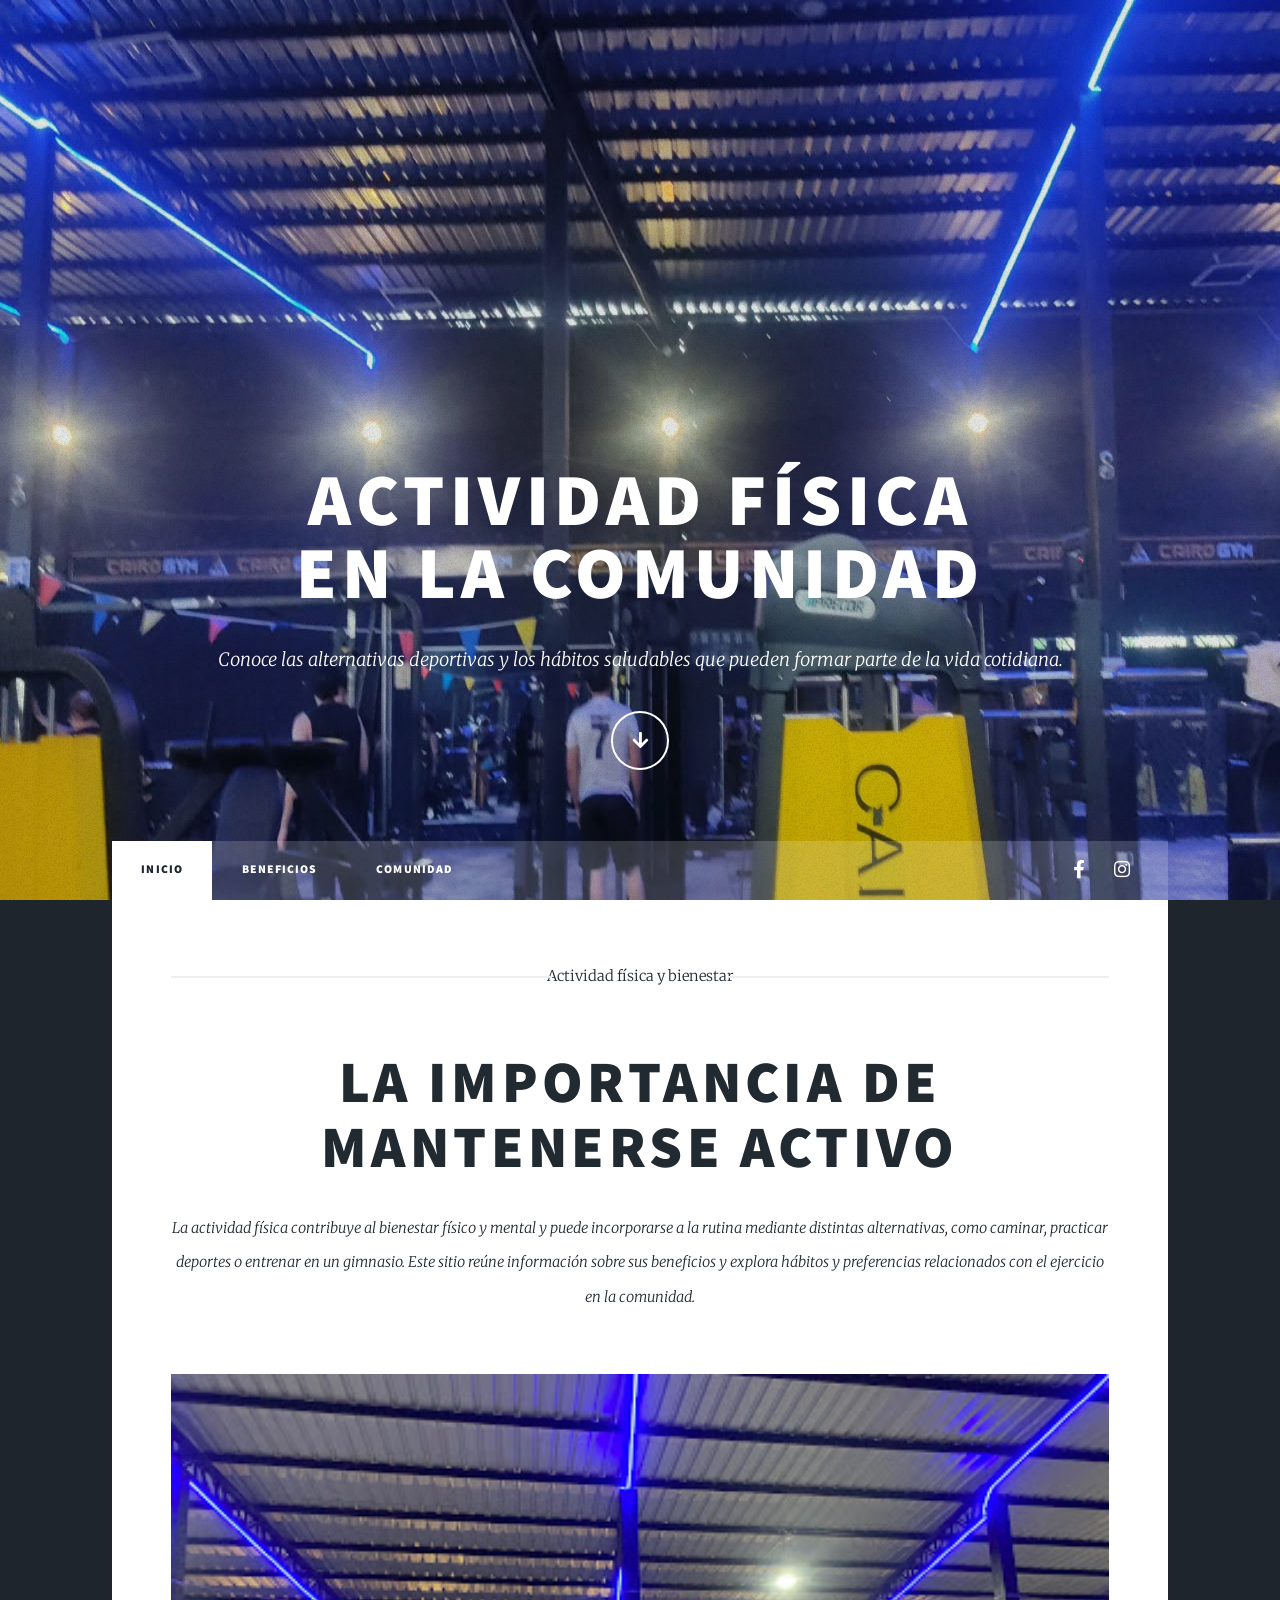
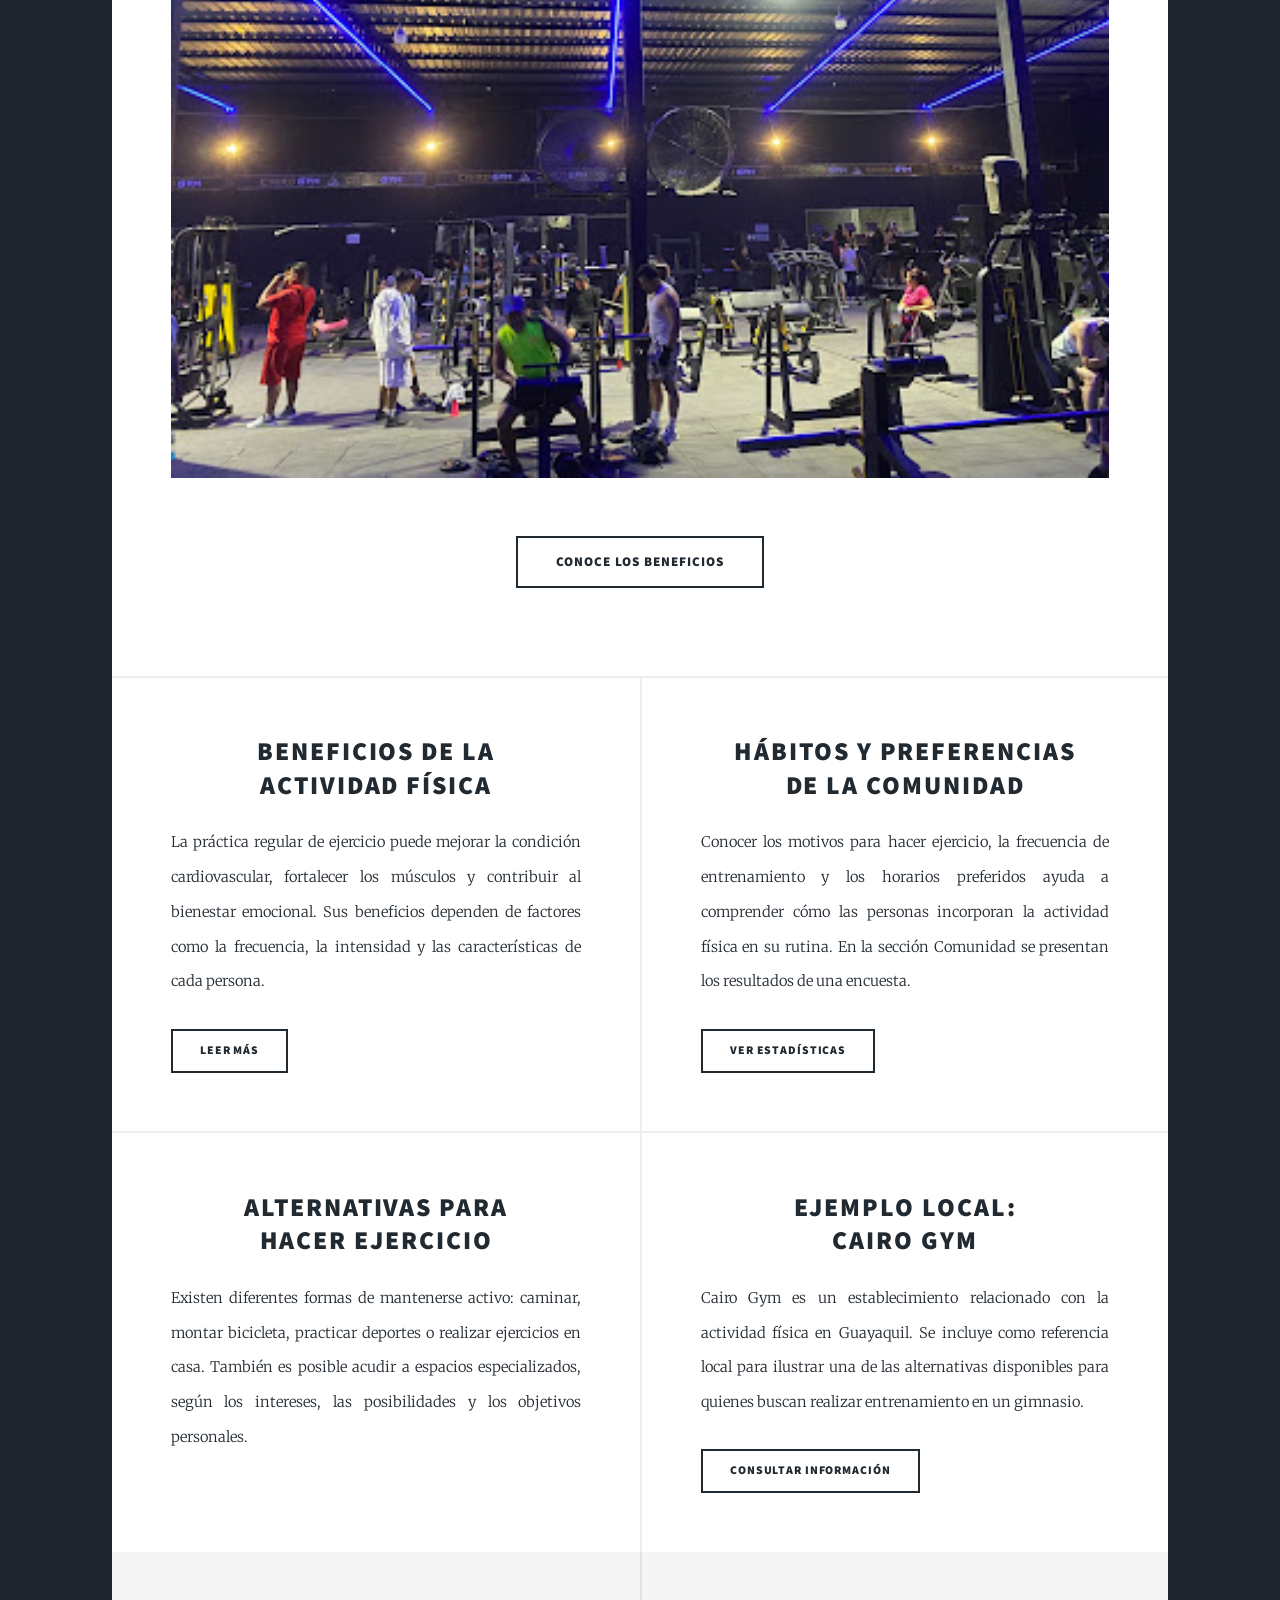
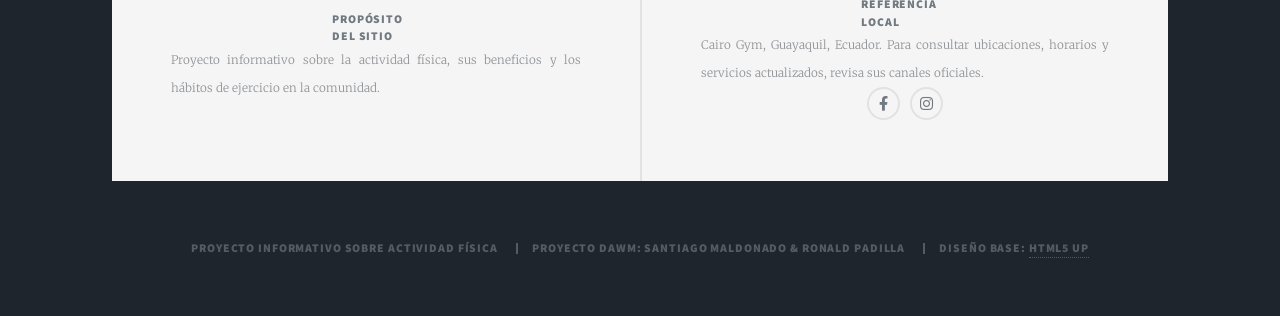
<file: index.html>
<!DOCTYPE HTML>
<html>
    <head>
        <title>Actividad Física - Inicio</title>
        <meta charset="utf-8" />
        <meta name="viewport" content="width=device-width, initial-scale=1, user-scalable=no" />
        <link rel="stylesheet" href="assets/css/main.css" />
        <noscript><link rel="stylesheet" href="assets/css/noscript.css" /></noscript>
    </head>
    <body class="is-preload">

        <!-- Wrapper -->
        <div id="wrapper" class="fade-in">

            <!-- Intro -->
            <div id="intro">
                <h1>Actividad Física<br />en la Comunidad</h1>
                <p>Conoce las alternativas deportivas y los hábitos saludables que pueden formar parte de la vida cotidiana.</p>
                <ul class="actions">
                    <li><a href="#header" class="button icon solid solo fa-arrow-down scrolly">Continuar</a></li>
                </ul>
            </div>

            <!-- Header -->
            <header id="header">
                <a href="index.html" class="logo">Actividad Física</a>
            </header>

            <!-- Nav -->
            <nav id="nav">
                <ul class="links">
                    <li class="active"><a href="index.html">Inicio</a></li>
                    <li><a href="beneficios.html">Beneficios</a></li>
                    <li><a href="comunidad.html">Comunidad</a></li>
                </ul>
                <ul class="icons">
                    <li>
                        <a href="https://www.facebook.com/cairogymec/?locale=es_LA"
                           target="_blank" rel="noopener noreferrer"
                           class="icon brands fa-facebook-f">
                            <span class="label">Facebook de Cairo Gym</span>
                        </a>
                    </li>
                    <li>
                        <a href="https://www.instagram.com/cairogymec/"
                           target="_blank" rel="noopener noreferrer"
                           class="icon brands fa-instagram">
                            <span class="label">Instagram de Cairo Gym</span>
                        </a>
                    </li>
                </ul>
            </nav>

            <!-- Main -->
            <div id="main">

                <!-- Presentación del proyecto -->
                <article class="post featured">
                    <header class="major">
                        <span class="date">Actividad física y bienestar</span>
                        <h2><a href="beneficios.html">La importancia de<br />
                        mantenerse activo</a></h2>
                        <p>
                            La actividad física contribuye al bienestar físico y mental
                            y puede incorporarse a la rutina mediante distintas alternativas,
                            como caminar, practicar deportes o entrenar en un gimnasio.
                            Este sitio reúne información sobre sus beneficios y explora
                            hábitos y preferencias relacionados con el ejercicio en la comunidad.
                        </p>
                    </header>

                    <a href="beneficios.html" class="image main">
                        <img src="images/gym.jpg" alt="Espacio destinado al entrenamiento físico" />
                    </a>

                    <ul class="actions special">
                        <li>
                            <a href="beneficios.html" class="button large">Conoce los beneficios</a>
                        </li>
                    </ul>
                </article>

                <!-- Secciones informativas -->
                <section class="posts">

                    <article>
                        <header>
                            <h2><a href="beneficios.html">Beneficios de la<br />
                            actividad física</a></h2>
                        </header>
                        <p>
                            La práctica regular de ejercicio puede mejorar la condición
                            cardiovascular, fortalecer los músculos y contribuir al bienestar
                            emocional. Sus beneficios dependen de factores como la frecuencia,
                            la intensidad y las características de cada persona.
                        </p>
                        <ul class="actions">
                            <li><a href="beneficios.html" class="button">Leer más</a></li>
                        </ul>
                    </article>

                    <article>
                        <header>
                            <h2><a href="comunidad.html">Hábitos y preferencias<br />
                            de la comunidad</a></h2>
                        </header>
                        <p>
                            Conocer los motivos para hacer ejercicio, la frecuencia de
                            entrenamiento y los horarios preferidos ayuda a comprender
                            cómo las personas incorporan la actividad física en su rutina.
                            En la sección Comunidad se presentan los resultados de una encuesta.
                        </p>
                        <ul class="actions">
                            <li><a href="comunidad.html" class="button">Ver estadísticas</a></li>
                        </ul>
                    </article>

                    <article>
                        <header>
                            <h2>Alternativas para<br />
                            hacer ejercicio</h2>
                        </header>
                        <p>
                            Existen diferentes formas de mantenerse activo: caminar,
                            montar bicicleta, practicar deportes o realizar ejercicios
                            en casa. También es posible acudir a espacios especializados,
                            según los intereses, las posibilidades y los objetivos personales.
                        </p>
                    </article>

                    <article>
                        <header>
                            <h2>Ejemplo local:<br />
                            Cairo Gym</h2>
                        </header>
                        <p>
                            Cairo Gym es un establecimiento relacionado con la actividad
                            física en Guayaquil. Se incluye como referencia local para
                            ilustrar una de las alternativas disponibles para quienes
                            buscan realizar entrenamiento en un gimnasio.
                        </p>
                        <ul class="actions">
                            <li>
                                <a href="https://www.facebook.com/cairogymec/?locale=es_LA"
                                   target="_blank" rel="noopener noreferrer"
                                   class="button">Consultar información</a>
                            </li>
                        </ul>
                    </article>

                </section>

            </div>

            <!-- Footer -->
            <footer id="footer" class="site-footer">
                <section class="split contact footer-details">
                    <section>
                        <h3>Propósito del sitio</h3>
                        <p>
                            Proyecto informativo sobre la actividad física,
                            sus beneficios y los hábitos de ejercicio en la comunidad.
                        </p>
                    </section>

                    <section>
                        <h3>Referencia local</h3>
                        <p>
                            Cairo Gym, Guayaquil, Ecuador.
                            Para consultar ubicaciones, horarios y servicios actualizados,
                            revisa sus canales oficiales.
                        </p>
                        <ul class="icons alt">
                            <li>
                                <a href="https://www.facebook.com/cairogymec/?locale=es_LA"
                                   target="_blank" rel="noopener noreferrer"
                                   class="icon brands alt fa-facebook-f">
                                    <span class="label">Facebook</span>
                                </a>
                            </li>
                            <li>
                                <a href="https://www.instagram.com/cairogymec/"
                                   target="_blank" rel="noopener noreferrer"
                                   class="icon brands alt fa-instagram">
                                    <span class="label">Instagram</span>
                                </a>
                            </li>
                        </ul>
                    </section>
                </section>
            </footer>

            <!-- Copyright -->
            <div id="copyright">
                <ul>
                    <li>Proyecto informativo sobre actividad física</li>
                    <li>Proyecto DAWM: Santiago Maldonado &amp; Ronald Padilla</li>
                    <li>Diseño base: <a href="https://html5up.net">HTML5 UP</a></li>
                </ul>
            </div>

        </div>

        <!-- Scripts -->
        <script src="assets/js/jquery.min.js"></script>
        <script src="assets/js/jquery.scrollex.min.js"></script>
        <script src="assets/js/jquery.scrolly.min.js"></script>
        <script src="assets/js/browser.min.js"></script>
        <script src="assets/js/breakpoints.min.js"></script>
        <script src="assets/js/util.js"></script>
        <script src="assets/js/main.js"></script>

    </body>
</html>
</file>
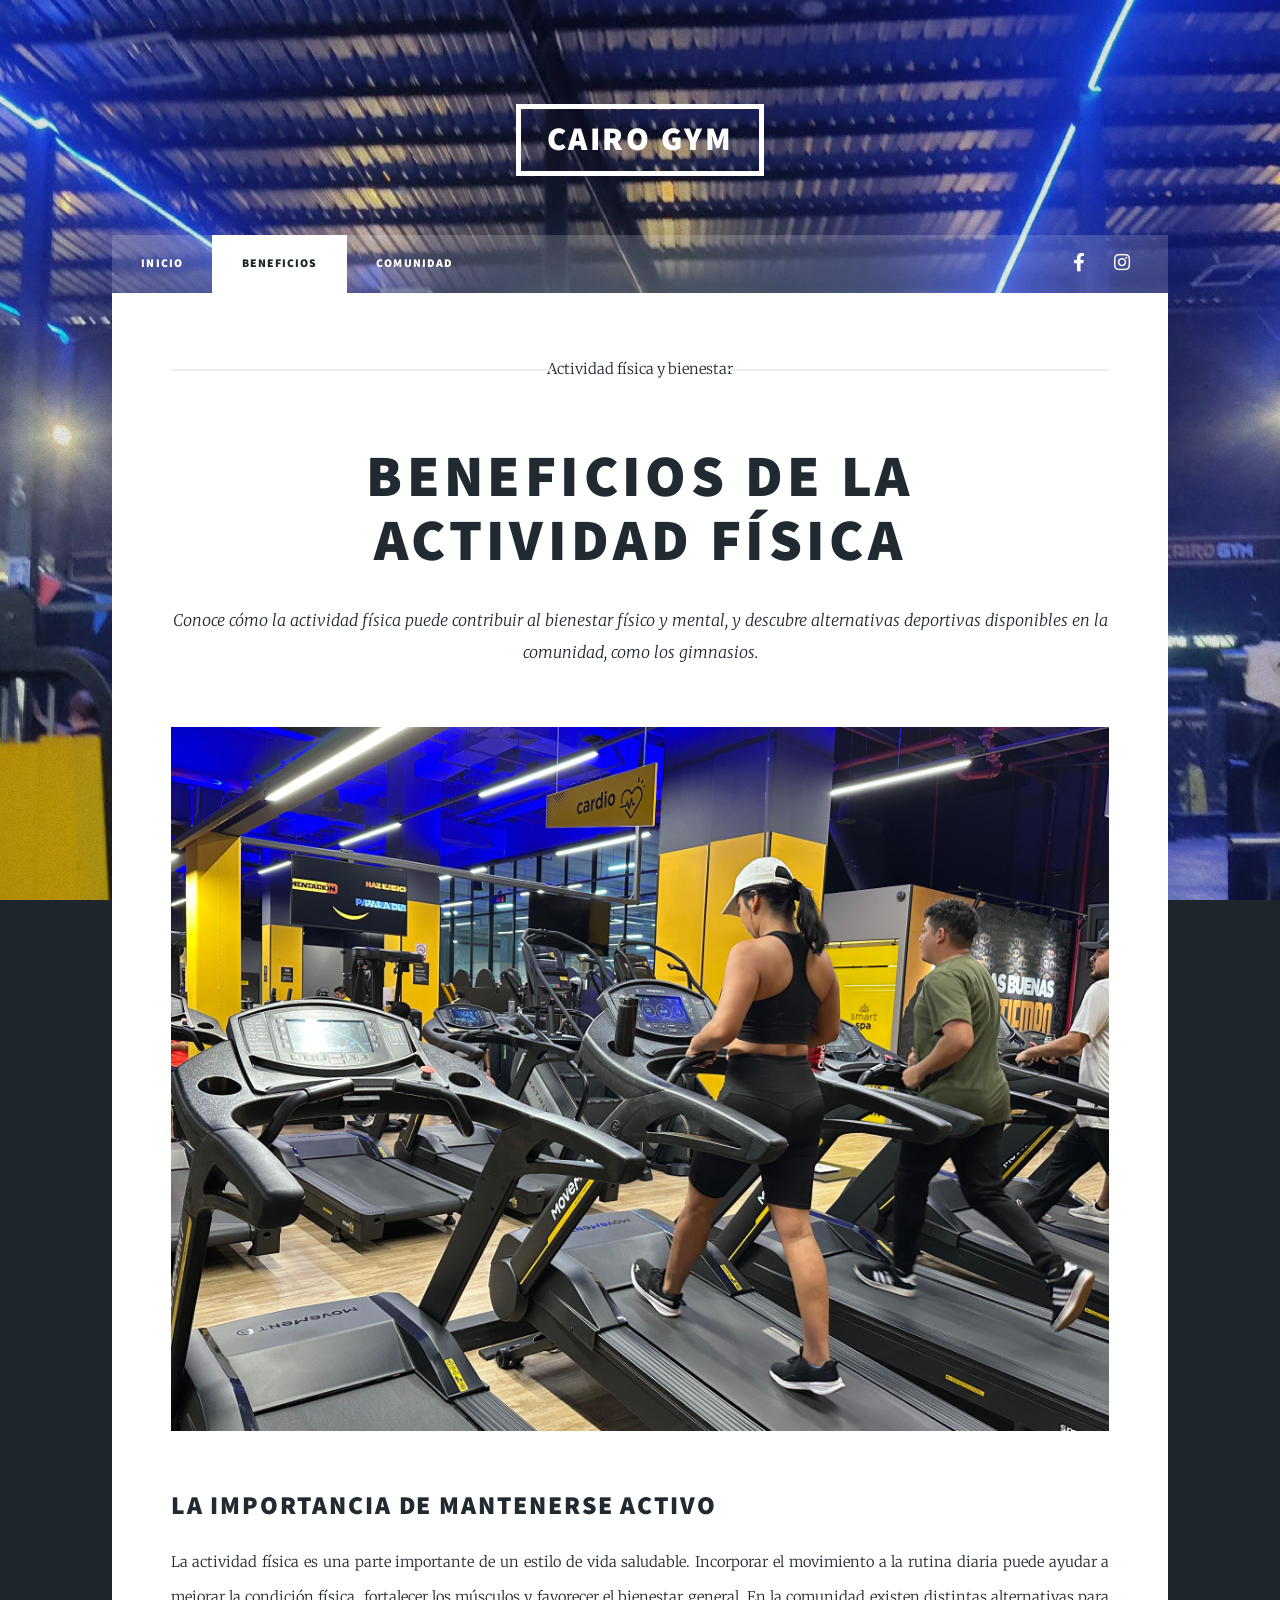
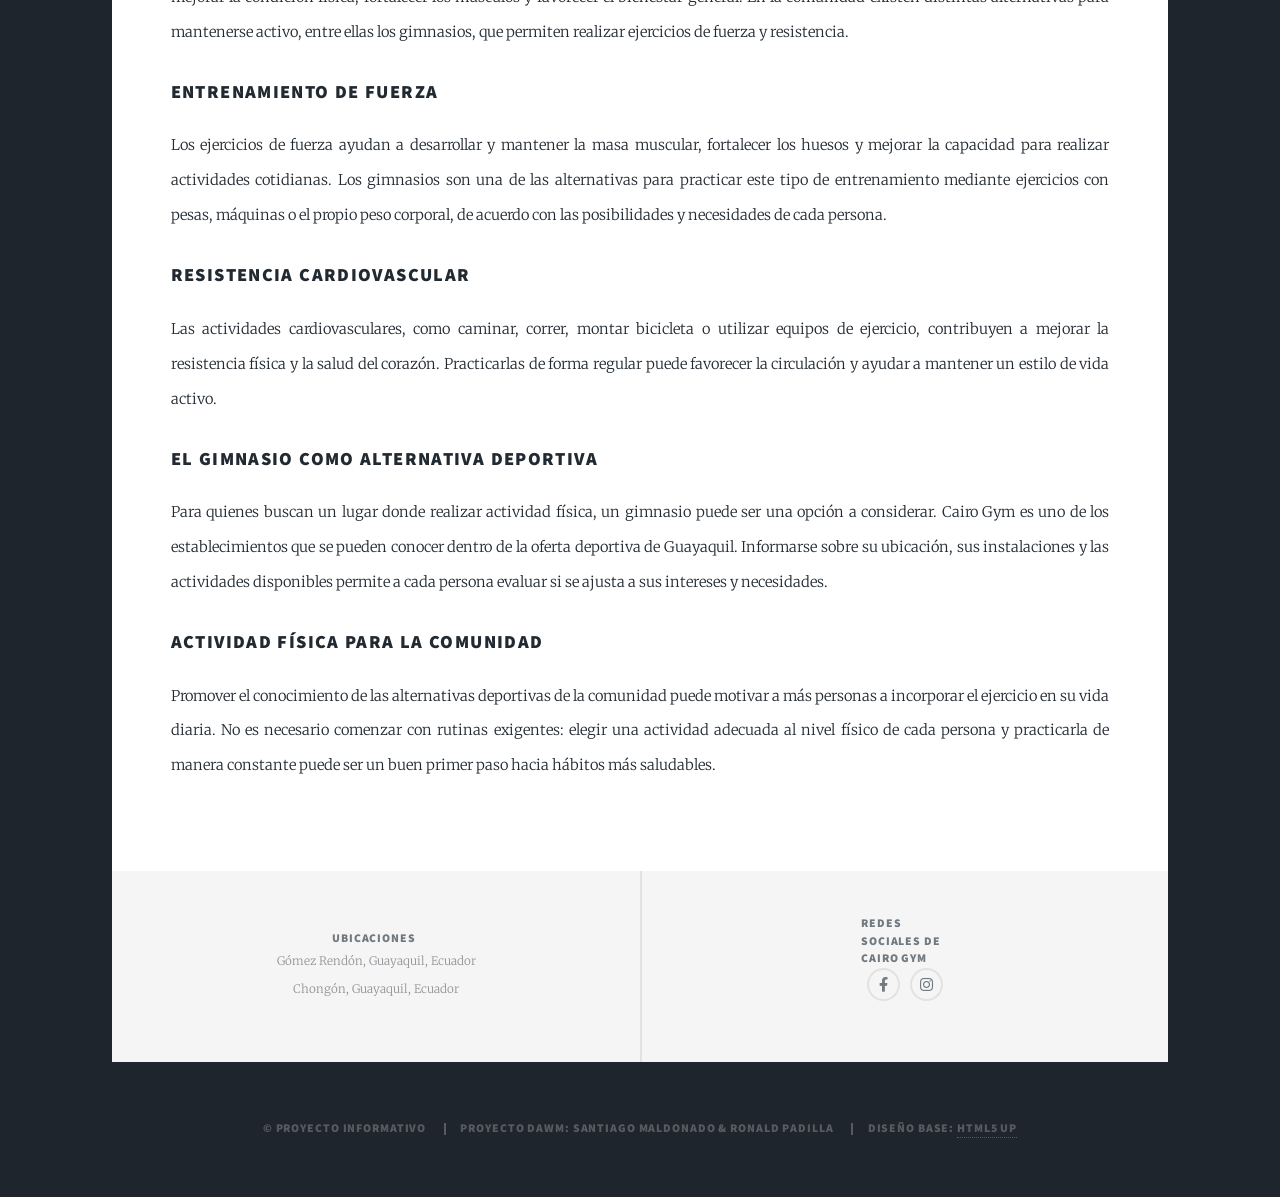
<file: beneficios.html>
<!DOCTYPE HTML>
<html>
    <head>
        <title>Cairo Gym - Actividad Física y Bienestar</title>
        <meta charset="utf-8" />
        <meta name="viewport" content="width=device-width, initial-scale=1, user-scalable=no" />
        <link rel="stylesheet" href="assets/css/main.css" />
        <noscript><link rel="stylesheet" href="assets/css/noscript.css" /></noscript>
    </head>
    <body class="is-preload">

        <!-- Wrapper -->
        <div id="wrapper">

            <!-- Header -->
            <header id="header">
                <a href="index.html" class="logo">Cairo Gym</a>
            </header>

            <!-- Nav -->
            <nav id="nav">
                <ul class="links">
                    <li><a href="index.html">Inicio</a></li>
                    <li class="active"><a href="beneficios.html">Beneficios</a></li>
                    <li><a href="comunidad.html">Comunidad</a></li>
                </ul>
                <ul class="icons">
                    <li><a href="https://www.facebook.com/cairogymec/?locale=es_LA" target="_blank" rel="noopener noreferrer" class="icon brands fa-facebook-f"><span class="label">Facebook</span></a></li>
                    <li><a href="https://www.instagram.com/cairogymec?utm_source=ig_web_button_share_sheet&amp;psln=ZDNlZDc0MzIxNw==" target="_blank" rel="noopener noreferrer" class="icon brands fa-instagram"><span class="label">Instagram</span></a></li>
                </ul>
            </nav>

            <!-- Main -->
            <div id="main">

                <!-- Post -->
                <section class="post">
                    <header class="major">
                        <span class="date">Actividad física y bienestar</span>
                        <h1>Beneficios de la<br />
                        actividad física</h1>
                        <p>Conoce cómo la actividad física puede contribuir al bienestar físico y mental, y descubre alternativas deportivas disponibles en la comunidad, como los gimnasios.</p>
                    </header>

                    <div class="image main">
                        <img src="images/beneficios.jpeg" alt="Espacio destinado al entrenamiento físico" />
                    </div>

                    <h2>La importancia de mantenerse activo</h2>
                    <p>La actividad física es una parte importante de un estilo de vida saludable. Incorporar el movimiento a la rutina diaria puede ayudar a mejorar la condición física, fortalecer los músculos y favorecer el bienestar general. En la comunidad existen distintas alternativas para mantenerse activo, entre ellas los gimnasios, que permiten realizar ejercicios de fuerza y resistencia.</p>

                    <h3>Entrenamiento de fuerza</h3>
                    <p>Los ejercicios de fuerza ayudan a desarrollar y mantener la masa muscular, fortalecer los huesos y mejorar la capacidad para realizar actividades cotidianas. Los gimnasios son una de las alternativas para practicar este tipo de entrenamiento mediante ejercicios con pesas, máquinas o el propio peso corporal, de acuerdo con las posibilidades y necesidades de cada persona.</p>

                    <h3>Resistencia cardiovascular</h3>
                    <p>Las actividades cardiovasculares, como caminar, correr, montar bicicleta o utilizar equipos de ejercicio, contribuyen a mejorar la resistencia física y la salud del corazón. Practicarlas de forma regular puede favorecer la circulación y ayudar a mantener un estilo de vida activo.</p>

                    <h3>El gimnasio como alternativa deportiva</h3>
                    <p>Para quienes buscan un lugar donde realizar actividad física, un gimnasio puede ser una opción a considerar. Cairo Gym es uno de los establecimientos que se pueden conocer dentro de la oferta deportiva de Guayaquil. Informarse sobre su ubicación, sus instalaciones y las actividades disponibles permite a cada persona evaluar si se ajusta a sus intereses y necesidades.</p>

                    <h3>Actividad física para la comunidad</h3>
                    <p>Promover el conocimiento de las alternativas deportivas de la comunidad puede motivar a más personas a incorporar el ejercicio en su vida diaria. No es necesario comenzar con rutinas exigentes: elegir una actividad adecuada al nivel físico de cada persona y practicarla de manera constante puede ser un buen primer paso hacia hábitos más saludables.</p>
                </section>

            </div>

            <!-- Footer (Contacto e información) -->
            <footer id="footer" class="site-footer">

                <section class="split contact footer-details">
                    <section>
                        <h3>Ubicaciones</h3>
                        <p>Gómez Rendón, Guayaquil, Ecuador</p>
                        <p>Chongón, Guayaquil, Ecuador</p>
                    </section>
                    <section>
                        <h3>Redes Sociales de Cairo Gym</h3>
                        <ul class="icons alt">
                            <li><a href="https://www.facebook.com/cairogymec/?locale=es_LA" target="_blank" rel="noopener noreferrer" class="icon brands alt fa-facebook-f"><span class="label">Facebook</span></a></li>
                            <li><a href="https://www.instagram.com/cairogymec?utm_source=ig_web_button_share_sheet&amp;psln=ZDNlZDc0MzIxNw==" target="_blank" rel="noopener noreferrer" class="icon brands alt fa-instagram"><span class="label">Instagram</span></a></li>
                        </ul>
                    </section>
                </section>
            </footer>

            <!-- Copyright -->
            <div id="copyright">
                <ul>
                    <li>&copy; Proyecto informativo</li>
                    <li>Proyecto DAWM: Santiago Maldonado &amp; Ronald Padilla</li>
                    <li>Diseño base: <a href="https://html5up.net">HTML5 UP</a></li>
                </ul>
            </div>

        </div>

        <!-- Scripts -->
        <script src="assets/js/jquery.min.js"></script>
        <script src="assets/js/jquery.scrollex.min.js"></script>
        <script src="assets/js/jquery.scrolly.min.js"></script>
        <script src="assets/js/browser.min.js"></script>
        <script src="assets/js/breakpoints.min.js"></script>
        <script src="assets/js/util.js"></script>
        <script src="assets/js/main.js"></script>

    </body>
</html>
</file>
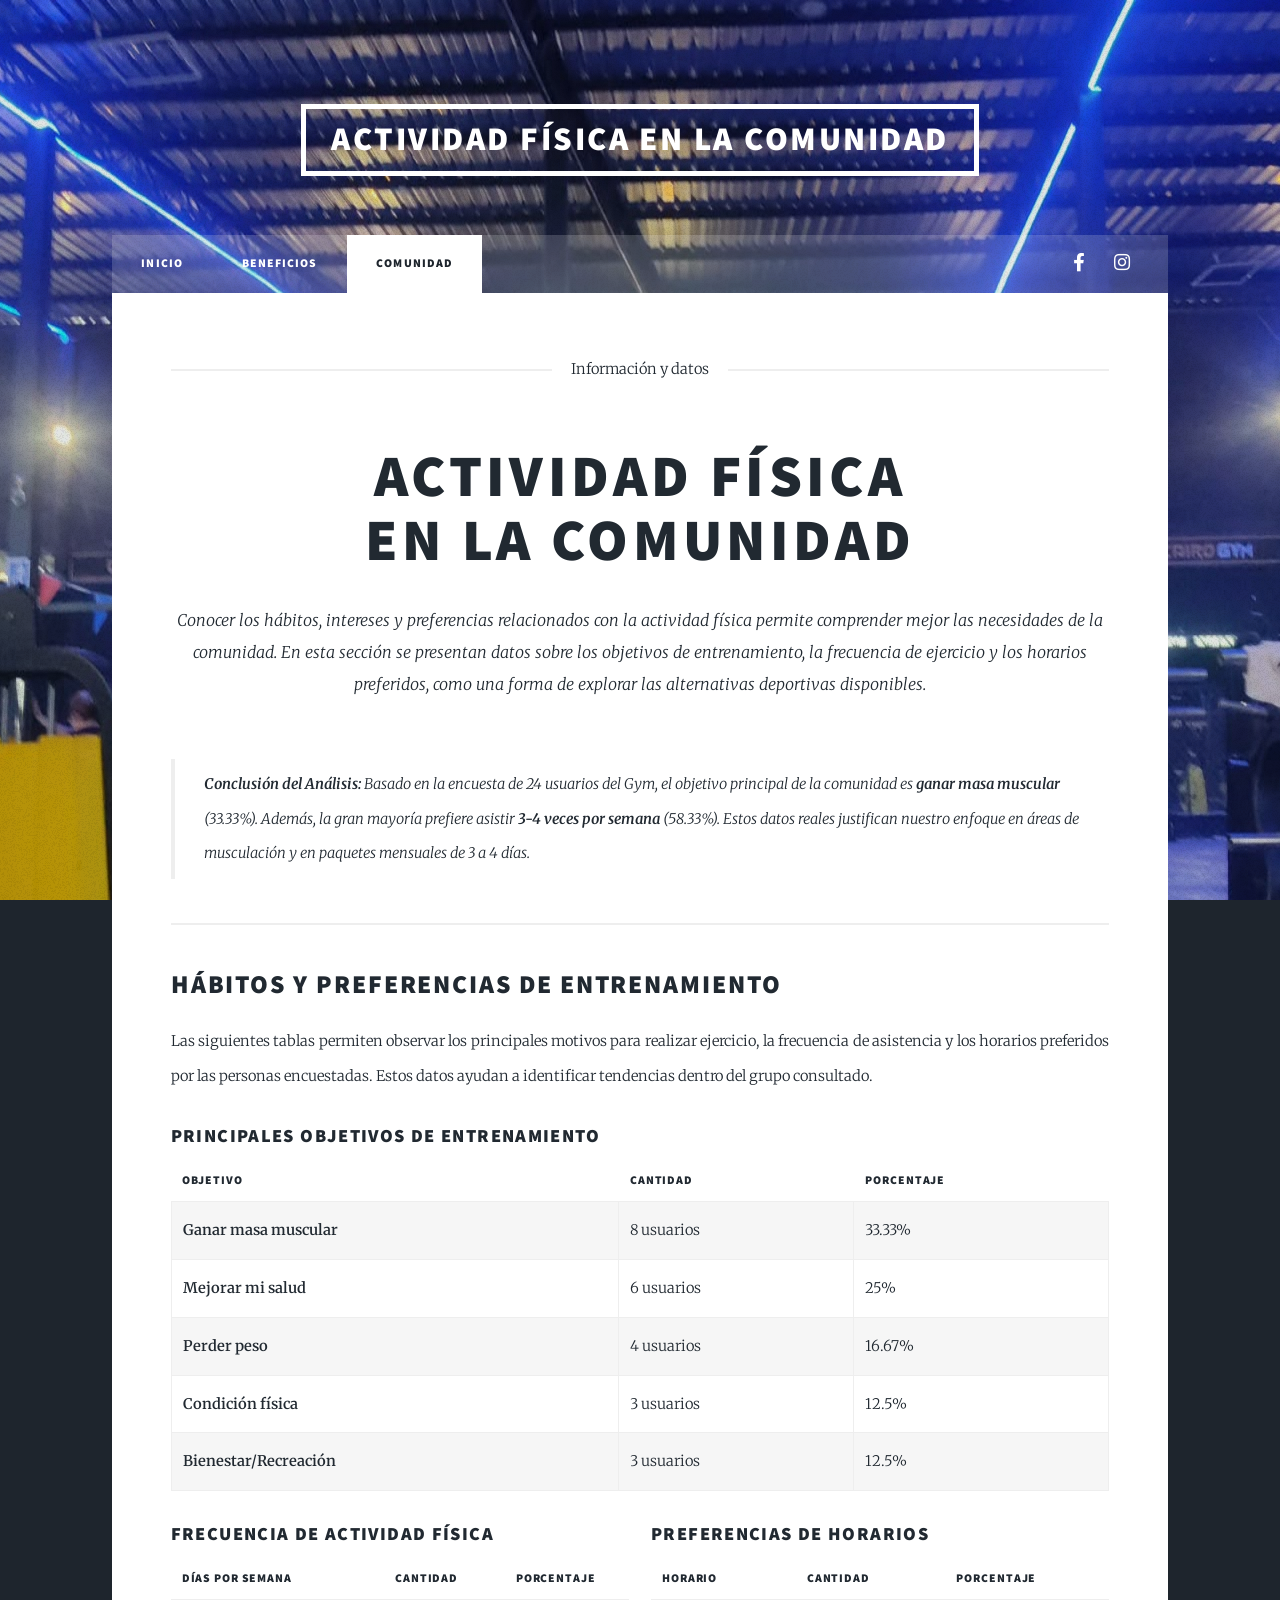
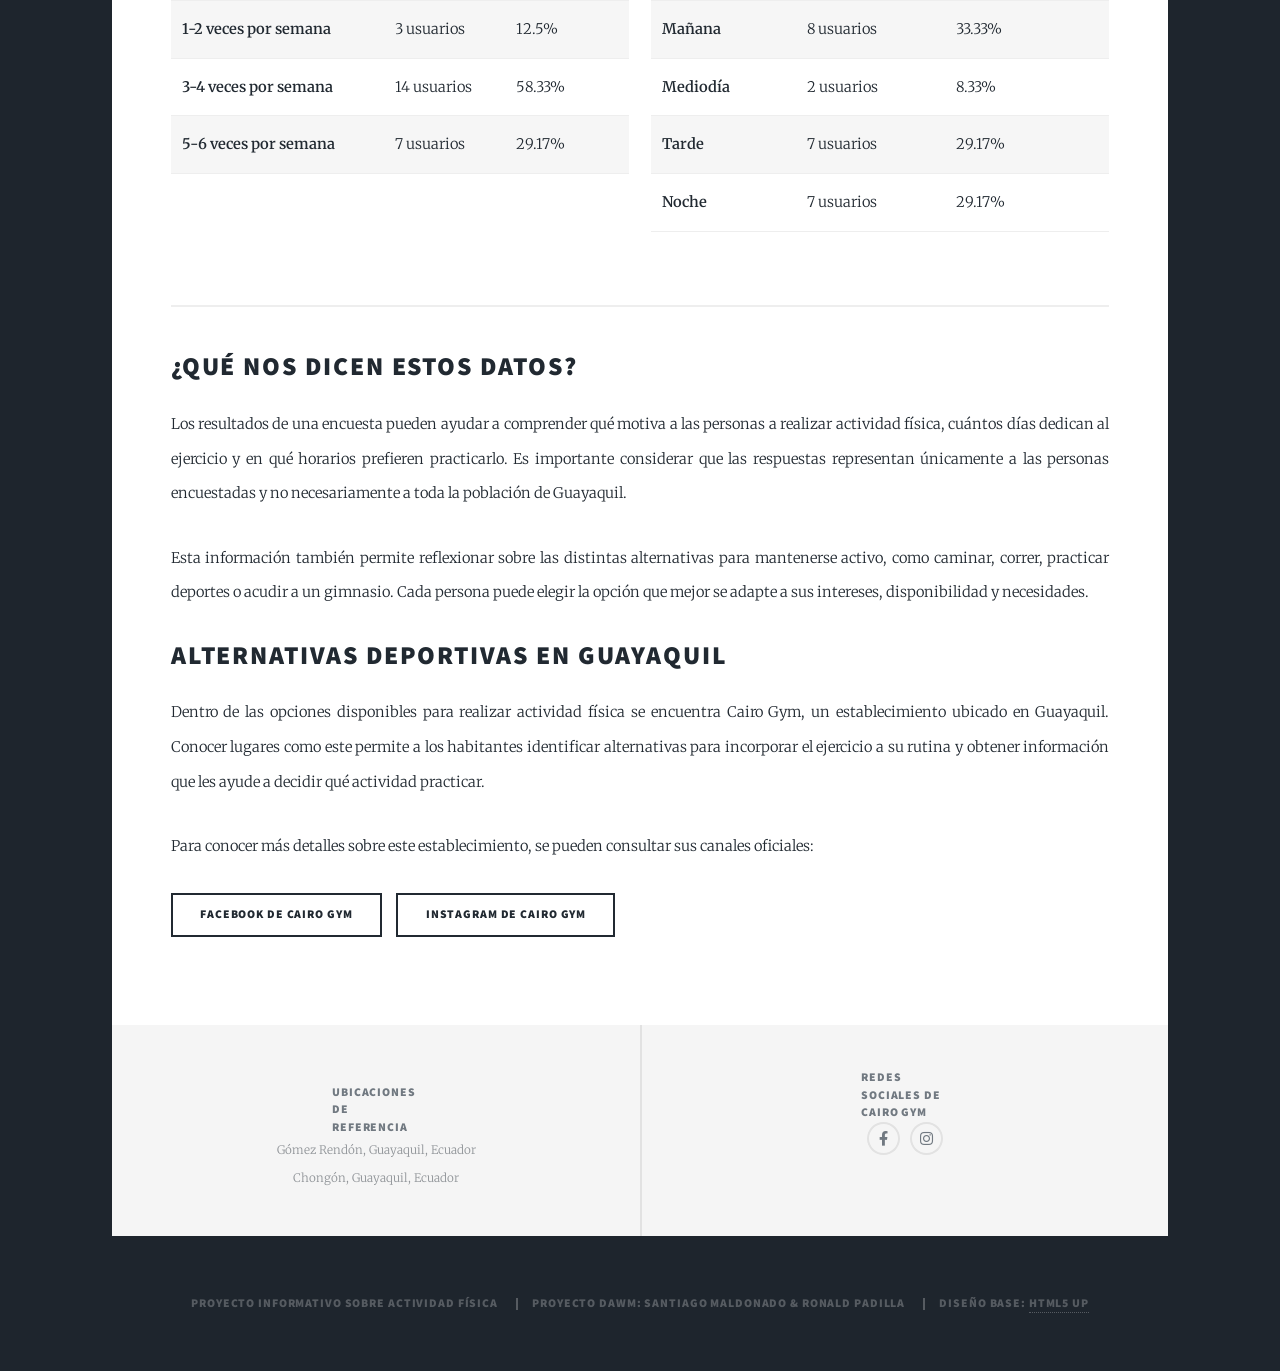
<file: comunidad.html>
<!DOCTYPE HTML>
<html>
    <head>
        <title>Comunidad - Datos sobre Actividad Física</title>
        <meta charset="utf-8" />
        <meta name="viewport" content="width=device-width, initial-scale=1, user-scalable=no" />
        <link rel="stylesheet" href="assets/css/main.css" />
        <noscript><link rel="stylesheet" href="assets/css/noscript.css" /></noscript>
    </head>
    <body class="is-preload">

        <!-- Wrapper -->
        <div id="wrapper">

            <!-- Header -->
            <header id="header">
                <a href="index.html" class="logo">Actividad Física en la Comunidad</a>
            </header>

            <!-- Nav -->
            <nav id="nav">
                <ul class="links">
                    <li><a href="index.html">Inicio</a></li>
                    <li><a href="beneficios.html">Beneficios</a></li>
                    <li class="active"><a href="comunidad.html">Comunidad</a></li>
                </ul>
                <ul class="icons">
                    <li>
                        <a href="https://www.facebook.com/cairogymec/?locale=es_LA"
                           target="_blank"
                           rel="noopener noreferrer"
                           class="icon brands fa-facebook-f">
                            <span class="label">Facebook de Cairo Gym</span>
                        </a>
                    </li>
                    <li>
                        <a href="https://www.instagram.com/cairogymec?utm_source=ig_web_button_share_sheet&amp;psln=ZDNlZDc0MzIxNw=="
                           target="_blank"
                           rel="noopener noreferrer"
                           class="icon brands fa-instagram">
                            <span class="label">Instagram de Cairo Gym</span>
                        </a>
                    </li>
                </ul>
            </nav>

            <!-- Main -->
            <div id="main">

                <!-- Post -->
                <section class="post">
                    <header class="major">
                        <span class="date">Información y datos</span>
                        <h1>Actividad Física<br />
                        en la Comunidad</h1>
                        <p>Conocer los hábitos, intereses y preferencias relacionados con la actividad física permite comprender mejor las necesidades de la comunidad. En esta sección se presentan datos sobre los objetivos de entrenamiento, la frecuencia de ejercicio y los horarios preferidos, como una forma de explorar las alternativas deportivas disponibles.</p>
                    </header>

                    <!-- Análisis automático generado por JavaScript -->
                    <div id="insights-automaticos"></div>

                    <hr />

                    <!-- Tablas de datos -->
                    <h2>Hábitos y preferencias de entrenamiento</h2>

                    <p>Las siguientes tablas permiten observar los principales motivos para realizar ejercicio, la frecuencia de asistencia y los horarios preferidos por las personas encuestadas. Estos datos ayudan a identificar tendencias dentro del grupo consultado.</p>

                    <div class="row">

                        <!-- Tabla de objetivos -->
                        <div class="col-12 col-12-small">
                            <h3>Principales objetivos de entrenamiento</h3>
                            <div class="table-wrapper">
                                <table class="alt">
                                    <thead>
                                        <tr>
                                            <th>Objetivo</th>
                                            <th>Cantidad</th>
                                            <th>Porcentaje</th>
                                        </tr>
                                    </thead>
                                    <tbody id="tbody-motivos">
                                        <!-- Datos generados dinámicamente por analisis.js -->
                                    </tbody>
                                </table>
                            </div>
                        </div>

                        <!-- Tabla de frecuencia -->
                        <div class="col-6 col-12-small">
                            <h3>Frecuencia de actividad física</h3>
                            <div class="table-wrapper">
                                <table>
                                    <thead>
                                        <tr>
                                            <th>Días por semana</th>
                                            <th>Cantidad</th>
                                            <th>Porcentaje</th>
                                        </tr>
                                    </thead>
                                    <tbody id="tbody-frecuencia">
                                        <!-- Datos generados dinámicamente por analisis.js -->
                                    </tbody>
                                </table>
                            </div>
                        </div>

                        <!-- Tabla de horarios -->
                        <div class="col-6 col-12-small">
                            <h3>Preferencias de horarios</h3>
                            <div class="table-wrapper">
                                <table>
                                    <thead>
                                        <tr>
                                            <th>Horario</th>
                                            <th>Cantidad</th>
                                            <th>Porcentaje</th>
                                        </tr>
                                    </thead>
                                    <tbody id="tbody-horarios">
                                        <!-- Datos generados dinámicamente por analisis.js -->
                                    </tbody>
                                </table>
                            </div>
                        </div>

                    </div>

                    <hr />

                    <!-- Interpretación de los resultados -->
                    <h2>¿Qué nos dicen estos datos?</h2>

                    <p>Los resultados de una encuesta pueden ayudar a comprender qué motiva a las personas a realizar actividad física, cuántos días dedican al ejercicio y en qué horarios prefieren practicarlo. Es importante considerar que las respuestas representan únicamente a las personas encuestadas y no necesariamente a toda la población de Guayaquil.</p>

                    <p>Esta información también permite reflexionar sobre las distintas alternativas para mantenerse activo, como caminar, correr, practicar deportes o acudir a un gimnasio. Cada persona puede elegir la opción que mejor se adapte a sus intereses, disponibilidad y necesidades.</p>

                    <!-- Información sobre una alternativa deportiva -->
                    <h2>Alternativas deportivas en Guayaquil</h2>

                    <p>Dentro de las opciones disponibles para realizar actividad física se encuentra Cairo Gym, un establecimiento ubicado en Guayaquil. Conocer lugares como este permite a los habitantes identificar alternativas para incorporar el ejercicio a su rutina y obtener información que les ayude a decidir qué actividad practicar.</p>

                    <p>Para conocer más detalles sobre este establecimiento, se pueden consultar sus canales oficiales:</p>

                    <ul class="actions">
                        <li>
                            <a href="https://www.facebook.com/cairogymec/?locale=es_LA"
                               target="_blank"
                               rel="noopener noreferrer"
                               class="button">
                                Facebook de Cairo Gym
                            </a>
                        </li>
                        <li>
                            <a href="https://www.instagram.com/cairogymec?utm_source=ig_web_button_share_sheet&amp;psln=ZDNlZDc0MzIxNw=="
                               target="_blank"
                               rel="noopener noreferrer"
                               class="button">
                                Instagram de Cairo Gym
                            </a>
                        </li>
                    </ul>

                </section>

            </div>

            <!-- Footer -->
            <footer id="footer" class="site-footer">
                <section class="split contact footer-details">
                    <section>
                        <h3>Ubicaciones de referencia</h3>
                        <p>Gómez Rendón, Guayaquil, Ecuador</p>
                        <p>Chongón, Guayaquil, Ecuador</p>
                    </section>
                    <section>
                        <h3>Redes sociales de Cairo Gym</h3>
                        <ul class="icons alt">
                            <li>
                                <a href="https://www.facebook.com/cairogymec/?locale=es_LA"
                                   target="_blank"
                                   rel="noopener noreferrer"
                                   class="icon brands alt fa-facebook-f">
                                    <span class="label">Facebook</span>
                                </a>
                            </li>
                            <li>
                                <a href="https://www.instagram.com/cairogymec?utm_source=ig_web_button_share_sheet&amp;psln=ZDNlZDc0MzIxNw=="
                                   target="_blank"
                                   rel="noopener noreferrer"
                                   class="icon brands alt fa-instagram">
                                    <span class="label">Instagram</span>
                                </a>
                            </li>
                        </ul>
                    </section>
                </section>
            </footer>

            <!-- Copyright -->
            <div id="copyright">
                <ul>
                    <li>Proyecto informativo sobre actividad física</li>
                    <li>Proyecto DAWM: Santiago Maldonado &amp; Ronald Padilla</li>
                    <li>Diseño base: <a href="https://html5up.net">HTML5 UP</a></li>
                </ul>
            </div>

        </div>

        <!-- Scripts de la plantilla -->
        <script src="assets/js/jquery.min.js"></script>
        <script src="assets/js/jquery.scrollex.min.js"></script>
        <script src="assets/js/jquery.scrolly.min.js"></script>
        <script src="assets/js/browser.min.js"></script>
        <script src="assets/js/breakpoints.min.js"></script>
        <script src="assets/js/util.js"></script>
        <script src="assets/js/main.js"></script>

        <!-- Script personalizado de análisis -->
        <script src="assets/js/analisis.js"></script>

    </body>
</html>
</file>
<file: assets/css/main.css>
@import 'fontawesome-all.min.css';
@import url("https://fonts.googleapis.com/css?family=Merriweather:300,700,300italic,700italic|Source+Sans+Pro:900");
/*
	Massively by HTML5 UP
	html5up.net | @ajlkn
	Free for personal and commercial use under the CCA 3.0 license (html5up.net/license)
*/
html, body, div, span, applet, object,
iframe, h1, h2, h3, h4, h5, h6, p, blockquote,
pre, a, abbr, acronym, address, big, cite,
code, del, dfn, em, img, ins, kbd, q, s, samp,
small, strike, strong, sub, sup, tt, var, b,
u, i, center, dl, dt, dd, ol, ul, li, fieldset,
form, label, legend, table, caption, tbody,
tfoot, thead, tr, th, td, article, aside,
canvas, details, embed, figure, figcaption,
footer, header, hgroup, menu, nav, output, ruby,
section, summary, time, mark, audio, video {
  margin: 0;
  padding: 0;
  border: 0;
  font-size: 100%;
  font: inherit;
  vertical-align: baseline;
}

article, aside, details, figcaption, figure,
footer, header, hgroup, menu, nav, section {
  display: block;
}

body {
  line-height: 1;
}

ol, ul {
  list-style: none;
}

blockquote, q {
  quotes: none;
}
blockquote:before, blockquote:after, q:before, q:after {
  content: "";
  content: none;
}

table {
  border-collapse: collapse;
  border-spacing: 0;
}

body {
  -webkit-text-size-adjust: none;
}

mark {
  background-color: transparent;
  color: inherit;
}

input::-moz-focus-inner {
  border: 0;
  padding: 0;
}

input, select, textarea {
  -moz-appearance: none;
  -webkit-appearance: none;
  -ms-appearance: none;
  appearance: none;
}

/* Basic */
@-ms-viewport {
  width: device-width;
}
body {
  -ms-overflow-style: scrollbar;
}

@media screen and (max-width: 480px) {
  html, body {
    min-width: 320px;
  }
}
html {
  box-sizing: border-box;
}

*, *:before, *:after {
  box-sizing: inherit;
}

body {
  background-color: #1e252d;
}
body.is-preload *, body.is-preload *:before, body.is-preload *:after {
  -moz-animation: none !important;
  -webkit-animation: none !important;
  -ms-animation: none !important;
  animation: none !important;
  -moz-transition: none !important;
  -webkit-transition: none !important;
  -ms-transition: none !important;
  transition: none !important;
}

/* Type */
html {
  font-size: 16pt;
}
@media screen and (max-width: 1680px) {
  html {
    font-size: 12pt;
  }
}
@media screen and (max-width: 1280px) {
  html {
    font-size: 11pt;
  }
}
@media screen and (max-width: 360px) {
  html {
    font-size: 10pt;
  }
}

body {
  color: #212931;
}

body, input, select, textarea {
  font-family: "Merriweather", Georgia, serif;
  font-weight: 300;
  font-size: 1rem;
  line-height: 2.375;
}

a {
  -moz-transition: color 0.2s ease-in-out, background-color 0.2s ease-in-out, border-color 0.2s ease-in-out, box-shadow 0.2s ease-in-out;
  -webkit-transition: color 0.2s ease-in-out, background-color 0.2s ease-in-out, border-color 0.2s ease-in-out, box-shadow 0.2s ease-in-out;
  -ms-transition: color 0.2s ease-in-out, background-color 0.2s ease-in-out, border-color 0.2s ease-in-out, box-shadow 0.2s ease-in-out;
  transition: color 0.2s ease-in-out, background-color 0.2s ease-in-out, border-color 0.2s ease-in-out, box-shadow 0.2s ease-in-out;
  border-bottom: dotted 1px;
  text-decoration: none;
}
a:hover {
  border-bottom-color: transparent;
}

strong, b {
  font-weight: 600;
}

em, i {
  font-style: italic;
}

p {
  text-align: justify;
  margin: 0 0 2rem 0;
}

h1, h2, h3, h4, h5, h6 {
  font-family: "Source Sans Pro", Helvetica, sans-serif;
  font-weight: 900;
  line-height: 1.5;
  letter-spacing: 0.075em;
  text-transform: uppercase;
  margin: 0 0 1rem 0;
}
h1 a, h2 a, h3 a, h4 a, h5 a, h6 a {
  border-bottom: 0;
  color: inherit;
  text-decoration: none;
}

h1 {
  font-size: 4rem;
  line-height: 1.1;
  margin: 0 0 2rem 0;
}

h2 {
  font-size: 1.75rem;
  line-height: 1.3;
  margin: 0 0 1.5rem 0;
}

h3 {
  font-size: 1.25rem;
  margin: 0 0 1.5rem 0;
}

h4 {
  font-size: 1rem;
}

h5 {
  font-size: 0.9rem;
}

h6 {
  font-size: 0.8rem;
}

sub {
  font-size: 0.8rem;
  position: relative;
  top: 0.5rem;
}

sup {
  font-size: 0.8rem;
  position: relative;
  top: -0.5rem;
}

blockquote {
  border-left: solid 4px;
  font-style: italic;
  margin: 0 0 2rem 0;
  padding: 0.5rem 0 0.5rem 2rem;
}

code {
  border: solid 2px;
  font-family: "Courier New", monospace;
  font-size: 0.9rem;
  margin: 0 0.25rem;
  padding: 0.25rem 0.65rem;
}

pre {
  -webkit-overflow-scrolling: touch;
  font-family: "Courier New", monospace;
  font-size: 0.9rem;
  margin: 0 0 2rem 0;
}
pre code {
  display: block;
  line-height: 1.75;
  padding: 1rem 1.5rem;
  overflow-x: auto;
}

hr {
  border: 0;
  border-bottom: solid 2px;
  margin: 3rem 0;
}
hr.major {
  margin: 5rem 0;
}

.align-left {
  text-align: left;
}

.align-center {
  text-align: center;
}

.align-right {
  text-align: right;
}

input, select, textarea {
  color: #212931;
}

a {
  color: #212931;
  border-bottom-color: rgba(33, 41, 49, 0.5);
}
a:hover {
  border-bottom-color: transparent;
  color: #FFCA00 !important;
}

strong, b {
  color: #212931;
}

h1, h2, h3, h4, h5, h6 {
  color: #212931;
}

blockquote {
  border-left-color: rgb(93.137254902%, 93.137254902%, 93.137254902%);
}

code {
  background: rgba(220, 220, 220, 0.25);
  border-color: rgb(93.137254902%, 93.137254902%, 93.137254902%);
}

hr {
  border-bottom-color: rgb(93.137254902%, 93.137254902%, 93.137254902%);
}

/* Row */
.row {
  display: flex;
  flex-wrap: wrap;
  box-sizing: border-box;
  align-items: stretch;
}
.row > * {
  box-sizing: border-box;
}
.row.gtr-uniform > * > :last-child {
  margin-bottom: 0;
}
.row.aln-left {
  justify-content: flex-start;
}
.row.aln-center {
  justify-content: center;
}
.row.aln-right {
  justify-content: flex-end;
}
.row.aln-top {
  align-items: flex-start;
}
.row.aln-middle {
  align-items: center;
}
.row.aln-bottom {
  align-items: flex-end;
}
.row > .imp {
  order: -1;
}
.row > .col-1 {
  width: 8.3333333333%;
}
.row > .off-1 {
  margin-left: 8.3333333333%;
}
.row > .col-2 {
  width: 16.6666666667%;
}
.row > .off-2 {
  margin-left: 16.6666666667%;
}
.row > .col-3 {
  width: 25%;
}
.row > .off-3 {
  margin-left: 25%;
}
.row > .col-4 {
  width: 33.3333333333%;
}
.row > .off-4 {
  margin-left: 33.3333333333%;
}
.row > .col-5 {
  width: 41.6666666667%;
}
.row > .off-5 {
  margin-left: 41.6666666667%;
}
.row > .col-6 {
  width: 50%;
}
.row > .off-6 {
  margin-left: 50%;
}
.row > .col-7 {
  width: 58.3333333333%;
}
.row > .off-7 {
  margin-left: 58.3333333333%;
}
.row > .col-8 {
  width: 66.6666666667%;
}
.row > .off-8 {
  margin-left: 66.6666666667%;
}
.row > .col-9 {
  width: 75%;
}
.row > .off-9 {
  margin-left: 75%;
}
.row > .col-10 {
  width: 83.3333333333%;
}
.row > .off-10 {
  margin-left: 83.3333333333%;
}
.row > .col-11 {
  width: 91.6666666667%;
}
.row > .off-11 {
  margin-left: 91.6666666667%;
}
.row > .col-12 {
  width: 100%;
}
.row > .off-12 {
  margin-left: 100%;
}
.row.gtr-0 {
  margin-top: -0;
  margin-left: -0rem;
}
.row.gtr-0 > * {
  padding: 0 0 0 0rem;
}
.row.gtr-0.gtr-uniform {
  margin-top: -0rem;
}
.row.gtr-0.gtr-uniform > * {
  padding-top: 0rem;
}
.row.gtr-25 {
  margin-top: -0;
  margin-left: -0.375rem;
}
.row.gtr-25 > * {
  padding: 0 0 0 0.375rem;
}
.row.gtr-25.gtr-uniform {
  margin-top: -0.375rem;
}
.row.gtr-25.gtr-uniform > * {
  padding-top: 0.375rem;
}
.row.gtr-50 {
  margin-top: -0;
  margin-left: -0.75rem;
}
.row.gtr-50 > * {
  padding: 0 0 0 0.75rem;
}
.row.gtr-50.gtr-uniform {
  margin-top: -0.75rem;
}
.row.gtr-50.gtr-uniform > * {
  padding-top: 0.75rem;
}
.row {
  margin-top: -0;
  margin-left: -1.5rem;
}
.row > * {
  padding: 0 0 0 1.5rem;
}
.row.gtr-uniform {
  margin-top: -1.5rem;
}
.row.gtr-uniform > * {
  padding-top: 1.5rem;
}
.row.gtr-150 {
  margin-top: -0;
  margin-left: -2.25rem;
}
.row.gtr-150 > * {
  padding: 0 0 0 2.25rem;
}
.row.gtr-150.gtr-uniform {
  margin-top: -2.25rem;
}
.row.gtr-150.gtr-uniform > * {
  padding-top: 2.25rem;
}
.row.gtr-200 {
  margin-top: -0;
  margin-left: -3rem;
}
.row.gtr-200 > * {
  padding: 0 0 0 3rem;
}
.row.gtr-200.gtr-uniform {
  margin-top: -3rem;
}
.row.gtr-200.gtr-uniform > * {
  padding-top: 3rem;
}
@media screen and (max-width: 1680px) {
  .row {
    display: flex;
    flex-wrap: wrap;
    box-sizing: border-box;
    align-items: stretch;
  }
  .row > * {
    box-sizing: border-box;
  }
  .row.gtr-uniform > * > :last-child {
    margin-bottom: 0;
  }
  .row.aln-left {
    justify-content: flex-start;
  }
  .row.aln-center {
    justify-content: center;
  }
  .row.aln-right {
    justify-content: flex-end;
  }
  .row.aln-top {
    align-items: flex-start;
  }
  .row.aln-middle {
    align-items: center;
  }
  .row.aln-bottom {
    align-items: flex-end;
  }
  .row > .imp-xlarge {
    order: -1;
  }
  .row > .col-1-xlarge {
    width: 8.3333333333%;
  }
  .row > .off-1-xlarge {
    margin-left: 8.3333333333%;
  }
  .row > .col-2-xlarge {
    width: 16.6666666667%;
  }
  .row > .off-2-xlarge {
    margin-left: 16.6666666667%;
  }
  .row > .col-3-xlarge {
    width: 25%;
  }
  .row > .off-3-xlarge {
    margin-left: 25%;
  }
  .row > .col-4-xlarge {
    width: 33.3333333333%;
  }
  .row > .off-4-xlarge {
    margin-left: 33.3333333333%;
  }
  .row > .col-5-xlarge {
    width: 41.6666666667%;
  }
  .row > .off-5-xlarge {
    margin-left: 41.6666666667%;
  }
  .row > .col-6-xlarge {
    width: 50%;
  }
  .row > .off-6-xlarge {
    margin-left: 50%;
  }
  .row > .col-7-xlarge {
    width: 58.3333333333%;
  }
  .row > .off-7-xlarge {
    margin-left: 58.3333333333%;
  }
  .row > .col-8-xlarge {
    width: 66.6666666667%;
  }
  .row > .off-8-xlarge {
    margin-left: 66.6666666667%;
  }
  .row > .col-9-xlarge {
    width: 75%;
  }
  .row > .off-9-xlarge {
    margin-left: 75%;
  }
  .row > .col-10-xlarge {
    width: 83.3333333333%;
  }
  .row > .off-10-xlarge {
    margin-left: 83.3333333333%;
  }
  .row > .col-11-xlarge {
    width: 91.6666666667%;
  }
  .row > .off-11-xlarge {
    margin-left: 91.6666666667%;
  }
  .row > .col-12-xlarge {
    width: 100%;
  }
  .row > .off-12-xlarge {
    margin-left: 100%;
  }
  .row.gtr-0 {
    margin-top: -0;
    margin-left: -0rem;
  }
  .row.gtr-0 > * {
    padding: 0 0 0 0rem;
  }
  .row.gtr-0.gtr-uniform {
    margin-top: -0rem;
  }
  .row.gtr-0.gtr-uniform > * {
    padding-top: 0rem;
  }
  .row.gtr-25 {
    margin-top: -0;
    margin-left: -0.375rem;
  }
  .row.gtr-25 > * {
    padding: 0 0 0 0.375rem;
  }
  .row.gtr-25.gtr-uniform {
    margin-top: -0.375rem;
  }
  .row.gtr-25.gtr-uniform > * {
    padding-top: 0.375rem;
  }
  .row.gtr-50 {
    margin-top: -0;
    margin-left: -0.75rem;
  }
  .row.gtr-50 > * {
    padding: 0 0 0 0.75rem;
  }
  .row.gtr-50.gtr-uniform {
    margin-top: -0.75rem;
  }
  .row.gtr-50.gtr-uniform > * {
    padding-top: 0.75rem;
  }
  .row {
    margin-top: -0;
    margin-left: -1.5rem;
  }
  .row > * {
    padding: 0 0 0 1.5rem;
  }
  .row.gtr-uniform {
    margin-top: -1.5rem;
  }
  .row.gtr-uniform > * {
    padding-top: 1.5rem;
  }
  .row.gtr-150 {
    margin-top: -0;
    margin-left: -2.25rem;
  }
  .row.gtr-150 > * {
    padding: 0 0 0 2.25rem;
  }
  .row.gtr-150.gtr-uniform {
    margin-top: -2.25rem;
  }
  .row.gtr-150.gtr-uniform > * {
    padding-top: 2.25rem;
  }
  .row.gtr-200 {
    margin-top: -0;
    margin-left: -3rem;
  }
  .row.gtr-200 > * {
    padding: 0 0 0 3rem;
  }
  .row.gtr-200.gtr-uniform {
    margin-top: -3rem;
  }
  .row.gtr-200.gtr-uniform > * {
    padding-top: 3rem;
  }
}
@media screen and (max-width: 1280px) {
  .row {
    display: flex;
    flex-wrap: wrap;
    box-sizing: border-box;
    align-items: stretch;
  }
  .row > * {
    box-sizing: border-box;
  }
  .row.gtr-uniform > * > :last-child {
    margin-bottom: 0;
  }
  .row.aln-left {
    justify-content: flex-start;
  }
  .row.aln-center {
    justify-content: center;
  }
  .row.aln-right {
    justify-content: flex-end;
  }
  .row.aln-top {
    align-items: flex-start;
  }
  .row.aln-middle {
    align-items: center;
  }
  .row.aln-bottom {
    align-items: flex-end;
  }
  .row > .imp-large {
    order: -1;
  }
  .row > .col-1-large {
    width: 8.3333333333%;
  }
  .row > .off-1-large {
    margin-left: 8.3333333333%;
  }
  .row > .col-2-large {
    width: 16.6666666667%;
  }
  .row > .off-2-large {
    margin-left: 16.6666666667%;
  }
  .row > .col-3-large {
    width: 25%;
  }
  .row > .off-3-large {
    margin-left: 25%;
  }
  .row > .col-4-large {
    width: 33.3333333333%;
  }
  .row > .off-4-large {
    margin-left: 33.3333333333%;
  }
  .row > .col-5-large {
    width: 41.6666666667%;
  }
  .row > .off-5-large {
    margin-left: 41.6666666667%;
  }
  .row > .col-6-large {
    width: 50%;
  }
  .row > .off-6-large {
    margin-left: 50%;
  }
  .row > .col-7-large {
    width: 58.3333333333%;
  }
  .row > .off-7-large {
    margin-left: 58.3333333333%;
  }
  .row > .col-8-large {
    width: 66.6666666667%;
  }
  .row > .off-8-large {
    margin-left: 66.6666666667%;
  }
  .row > .col-9-large {
    width: 75%;
  }
  .row > .off-9-large {
    margin-left: 75%;
  }
  .row > .col-10-large {
    width: 83.3333333333%;
  }
  .row > .off-10-large {
    margin-left: 83.3333333333%;
  }
  .row > .col-11-large {
    width: 91.6666666667%;
  }
  .row > .off-11-large {
    margin-left: 91.6666666667%;
  }
  .row > .col-12-large {
    width: 100%;
  }
  .row > .off-12-large {
    margin-left: 100%;
  }
  .row.gtr-0 {
    margin-top: -0;
    margin-left: -0rem;
  }
  .row.gtr-0 > * {
    padding: 0 0 0 0rem;
  }
  .row.gtr-0.gtr-uniform {
    margin-top: -0rem;
  }
  .row.gtr-0.gtr-uniform > * {
    padding-top: 0rem;
  }
  .row.gtr-25 {
    margin-top: -0;
    margin-left: -0.375rem;
  }
  .row.gtr-25 > * {
    padding: 0 0 0 0.375rem;
  }
  .row.gtr-25.gtr-uniform {
    margin-top: -0.375rem;
  }
  .row.gtr-25.gtr-uniform > * {
    padding-top: 0.375rem;
  }
  .row.gtr-50 {
    margin-top: -0;
    margin-left: -0.75rem;
  }
  .row.gtr-50 > * {
    padding: 0 0 0 0.75rem;
  }
  .row.gtr-50.gtr-uniform {
    margin-top: -0.75rem;
  }
  .row.gtr-50.gtr-uniform > * {
    padding-top: 0.75rem;
  }
  .row {
    margin-top: -0;
    margin-left: -1.5rem;
  }
  .row > * {
    padding: 0 0 0 1.5rem;
  }
  .row.gtr-uniform {
    margin-top: -1.5rem;
  }
  .row.gtr-uniform > * {
    padding-top: 1.5rem;
  }
  .row.gtr-150 {
    margin-top: -0;
    margin-left: -2.25rem;
  }
  .row.gtr-150 > * {
    padding: 0 0 0 2.25rem;
  }
  .row.gtr-150.gtr-uniform {
    margin-top: -2.25rem;
  }
  .row.gtr-150.gtr-uniform > * {
    padding-top: 2.25rem;
  }
  .row.gtr-200 {
    margin-top: -0;
    margin-left: -3rem;
  }
  .row.gtr-200 > * {
    padding: 0 0 0 3rem;
  }
  .row.gtr-200.gtr-uniform {
    margin-top: -3rem;
  }
  .row.gtr-200.gtr-uniform > * {
    padding-top: 3rem;
  }
}
@media screen and (max-width: 980px) {
  .row {
    display: flex;
    flex-wrap: wrap;
    box-sizing: border-box;
    align-items: stretch;
  }
  .row > * {
    box-sizing: border-box;
  }
  .row.gtr-uniform > * > :last-child {
    margin-bottom: 0;
  }
  .row.aln-left {
    justify-content: flex-start;
  }
  .row.aln-center {
    justify-content: center;
  }
  .row.aln-right {
    justify-content: flex-end;
  }
  .row.aln-top {
    align-items: flex-start;
  }
  .row.aln-middle {
    align-items: center;
  }
  .row.aln-bottom {
    align-items: flex-end;
  }
  .row > .imp-medium {
    order: -1;
  }
  .row > .col-1-medium {
    width: 8.3333333333%;
  }
  .row > .off-1-medium {
    margin-left: 8.3333333333%;
  }
  .row > .col-2-medium {
    width: 16.6666666667%;
  }
  .row > .off-2-medium {
    margin-left: 16.6666666667%;
  }
  .row > .col-3-medium {
    width: 25%;
  }
  .row > .off-3-medium {
    margin-left: 25%;
  }
  .row > .col-4-medium {
    width: 33.3333333333%;
  }
  .row > .off-4-medium {
    margin-left: 33.3333333333%;
  }
  .row > .col-5-medium {
    width: 41.6666666667%;
  }
  .row > .off-5-medium {
    margin-left: 41.6666666667%;
  }
  .row > .col-6-medium {
    width: 50%;
  }
  .row > .off-6-medium {
    margin-left: 50%;
  }
  .row > .col-7-medium {
    width: 58.3333333333%;
  }
  .row > .off-7-medium {
    margin-left: 58.3333333333%;
  }
  .row > .col-8-medium {
    width: 66.6666666667%;
  }
  .row > .off-8-medium {
    margin-left: 66.6666666667%;
  }
  .row > .col-9-medium {
    width: 75%;
  }
  .row > .off-9-medium {
    margin-left: 75%;
  }
  .row > .col-10-medium {
    width: 83.3333333333%;
  }
  .row > .off-10-medium {
    margin-left: 83.3333333333%;
  }
  .row > .col-11-medium {
    width: 91.6666666667%;
  }
  .row > .off-11-medium {
    margin-left: 91.6666666667%;
  }
  .row > .col-12-medium {
    width: 100%;
  }
  .row > .off-12-medium {
    margin-left: 100%;
  }
  .row.gtr-0 {
    margin-top: -0;
    margin-left: -0rem;
  }
  .row.gtr-0 > * {
    padding: 0 0 0 0rem;
  }
  .row.gtr-0.gtr-uniform {
    margin-top: -0rem;
  }
  .row.gtr-0.gtr-uniform > * {
    padding-top: 0rem;
  }
  .row.gtr-25 {
    margin-top: -0;
    margin-left: -0.375rem;
  }
  .row.gtr-25 > * {
    padding: 0 0 0 0.375rem;
  }
  .row.gtr-25.gtr-uniform {
    margin-top: -0.375rem;
  }
  .row.gtr-25.gtr-uniform > * {
    padding-top: 0.375rem;
  }
  .row.gtr-50 {
    margin-top: -0;
    margin-left: -0.75rem;
  }
  .row.gtr-50 > * {
    padding: 0 0 0 0.75rem;
  }
  .row.gtr-50.gtr-uniform {
    margin-top: -0.75rem;
  }
  .row.gtr-50.gtr-uniform > * {
    padding-top: 0.75rem;
  }
  .row {
    margin-top: -0;
    margin-left: -1.5rem;
  }
  .row > * {
    padding: 0 0 0 1.5rem;
  }
  .row.gtr-uniform {
    margin-top: -1.5rem;
  }
  .row.gtr-uniform > * {
    padding-top: 1.5rem;
  }
  .row.gtr-150 {
    margin-top: -0;
    margin-left: -2.25rem;
  }
  .row.gtr-150 > * {
    padding: 0 0 0 2.25rem;
  }
  .row.gtr-150.gtr-uniform {
    margin-top: -2.25rem;
  }
  .row.gtr-150.gtr-uniform > * {
    padding-top: 2.25rem;
  }
  .row.gtr-200 {
    margin-top: -0;
    margin-left: -3rem;
  }
  .row.gtr-200 > * {
    padding: 0 0 0 3rem;
  }
  .row.gtr-200.gtr-uniform {
    margin-top: -3rem;
  }
  .row.gtr-200.gtr-uniform > * {
    padding-top: 3rem;
  }
}
@media screen and (max-width: 736px) {
  .row {
    display: flex;
    flex-wrap: wrap;
    box-sizing: border-box;
    align-items: stretch;
  }
  .row > * {
    box-sizing: border-box;
  }
  .row.gtr-uniform > * > :last-child {
    margin-bottom: 0;
  }
  .row.aln-left {
    justify-content: flex-start;
  }
  .row.aln-center {
    justify-content: center;
  }
  .row.aln-right {
    justify-content: flex-end;
  }
  .row.aln-top {
    align-items: flex-start;
  }
  .row.aln-middle {
    align-items: center;
  }
  .row.aln-bottom {
    align-items: flex-end;
  }
  .row > .imp-small {
    order: -1;
  }
  .row > .col-1-small {
    width: 8.3333333333%;
  }
  .row > .off-1-small {
    margin-left: 8.3333333333%;
  }
  .row > .col-2-small {
    width: 16.6666666667%;
  }
  .row > .off-2-small {
    margin-left: 16.6666666667%;
  }
  .row > .col-3-small {
    width: 25%;
  }
  .row > .off-3-small {
    margin-left: 25%;
  }
  .row > .col-4-small {
    width: 33.3333333333%;
  }
  .row > .off-4-small {
    margin-left: 33.3333333333%;
  }
  .row > .col-5-small {
    width: 41.6666666667%;
  }
  .row > .off-5-small {
    margin-left: 41.6666666667%;
  }
  .row > .col-6-small {
    width: 50%;
  }
  .row > .off-6-small {
    margin-left: 50%;
  }
  .row > .col-7-small {
    width: 58.3333333333%;
  }
  .row > .off-7-small {
    margin-left: 58.3333333333%;
  }
  .row > .col-8-small {
    width: 66.6666666667%;
  }
  .row > .off-8-small {
    margin-left: 66.6666666667%;
  }
  .row > .col-9-small {
    width: 75%;
  }
  .row > .off-9-small {
    margin-left: 75%;
  }
  .row > .col-10-small {
    width: 83.3333333333%;
  }
  .row > .off-10-small {
    margin-left: 83.3333333333%;
  }
  .row > .col-11-small {
    width: 91.6666666667%;
  }
  .row > .off-11-small {
    margin-left: 91.6666666667%;
  }
  .row > .col-12-small {
    width: 100%;
  }
  .row > .off-12-small {
    margin-left: 100%;
  }
  .row.gtr-0 {
    margin-top: -0;
    margin-left: -0rem;
  }
  .row.gtr-0 > * {
    padding: 0 0 0 0rem;
  }
  .row.gtr-0.gtr-uniform {
    margin-top: -0rem;
  }
  .row.gtr-0.gtr-uniform > * {
    padding-top: 0rem;
  }
  .row.gtr-25 {
    margin-top: -0;
    margin-left: -0.375rem;
  }
  .row.gtr-25 > * {
    padding: 0 0 0 0.375rem;
  }
  .row.gtr-25.gtr-uniform {
    margin-top: -0.375rem;
  }
  .row.gtr-25.gtr-uniform > * {
    padding-top: 0.375rem;
  }
  .row.gtr-50 {
    margin-top: -0;
    margin-left: -0.75rem;
  }
  .row.gtr-50 > * {
    padding: 0 0 0 0.75rem;
  }
  .row.gtr-50.gtr-uniform {
    margin-top: -0.75rem;
  }
  .row.gtr-50.gtr-uniform > * {
    padding-top: 0.75rem;
  }
  .row {
    margin-top: -0;
    margin-left: -1.5rem;
  }
  .row > * {
    padding: 0 0 0 1.5rem;
  }
  .row.gtr-uniform {
    margin-top: -1.5rem;
  }
  .row.gtr-uniform > * {
    padding-top: 1.5rem;
  }
  .row.gtr-150 {
    margin-top: -0;
    margin-left: -2.25rem;
  }
  .row.gtr-150 > * {
    padding: 0 0 0 2.25rem;
  }
  .row.gtr-150.gtr-uniform {
    margin-top: -2.25rem;
  }
  .row.gtr-150.gtr-uniform > * {
    padding-top: 2.25rem;
  }
  .row.gtr-200 {
    margin-top: -0;
    margin-left: -3rem;
  }
  .row.gtr-200 > * {
    padding: 0 0 0 3rem;
  }
  .row.gtr-200.gtr-uniform {
    margin-top: -3rem;
  }
  .row.gtr-200.gtr-uniform > * {
    padding-top: 3rem;
  }
}
@media screen and (max-width: 480px) {
  .row {
    display: flex;
    flex-wrap: wrap;
    box-sizing: border-box;
    align-items: stretch;
  }
  .row > * {
    box-sizing: border-box;
  }
  .row.gtr-uniform > * > :last-child {
    margin-bottom: 0;
  }
  .row.aln-left {
    justify-content: flex-start;
  }
  .row.aln-center {
    justify-content: center;
  }
  .row.aln-right {
    justify-content: flex-end;
  }
  .row.aln-top {
    align-items: flex-start;
  }
  .row.aln-middle {
    align-items: center;
  }
  .row.aln-bottom {
    align-items: flex-end;
  }
  .row > .imp-xsmall {
    order: -1;
  }
  .row > .col-1-xsmall {
    width: 8.3333333333%;
  }
  .row > .off-1-xsmall {
    margin-left: 8.3333333333%;
  }
  .row > .col-2-xsmall {
    width: 16.6666666667%;
  }
  .row > .off-2-xsmall {
    margin-left: 16.6666666667%;
  }
  .row > .col-3-xsmall {
    width: 25%;
  }
  .row > .off-3-xsmall {
    margin-left: 25%;
  }
  .row > .col-4-xsmall {
    width: 33.3333333333%;
  }
  .row > .off-4-xsmall {
    margin-left: 33.3333333333%;
  }
  .row > .col-5-xsmall {
    width: 41.6666666667%;
  }
  .row > .off-5-xsmall {
    margin-left: 41.6666666667%;
  }
  .row > .col-6-xsmall {
    width: 50%;
  }
  .row > .off-6-xsmall {
    margin-left: 50%;
  }
  .row > .col-7-xsmall {
    width: 58.3333333333%;
  }
  .row > .off-7-xsmall {
    margin-left: 58.3333333333%;
  }
  .row > .col-8-xsmall {
    width: 66.6666666667%;
  }
  .row > .off-8-xsmall {
    margin-left: 66.6666666667%;
  }
  .row > .col-9-xsmall {
    width: 75%;
  }
  .row > .off-9-xsmall {
    margin-left: 75%;
  }
  .row > .col-10-xsmall {
    width: 83.3333333333%;
  }
  .row > .off-10-xsmall {
    margin-left: 83.3333333333%;
  }
  .row > .col-11-xsmall {
    width: 91.6666666667%;
  }
  .row > .off-11-xsmall {
    margin-left: 91.6666666667%;
  }
  .row > .col-12-xsmall {
    width: 100%;
  }
  .row > .off-12-xsmall {
    margin-left: 100%;
  }
  .row.gtr-0 {
    margin-top: -0;
    margin-left: -0rem;
  }
  .row.gtr-0 > * {
    padding: 0 0 0 0rem;
  }
  .row.gtr-0.gtr-uniform {
    margin-top: -0rem;
  }
  .row.gtr-0.gtr-uniform > * {
    padding-top: 0rem;
  }
  .row.gtr-25 {
    margin-top: -0;
    margin-left: -0.375rem;
  }
  .row.gtr-25 > * {
    padding: 0 0 0 0.375rem;
  }
  .row.gtr-25.gtr-uniform {
    margin-top: -0.375rem;
  }
  .row.gtr-25.gtr-uniform > * {
    padding-top: 0.375rem;
  }
  .row.gtr-50 {
    margin-top: -0;
    margin-left: -0.75rem;
  }
  .row.gtr-50 > * {
    padding: 0 0 0 0.75rem;
  }
  .row.gtr-50.gtr-uniform {
    margin-top: -0.75rem;
  }
  .row.gtr-50.gtr-uniform > * {
    padding-top: 0.75rem;
  }
  .row {
    margin-top: -0;
    margin-left: -1.5rem;
  }
  .row > * {
    padding: 0 0 0 1.5rem;
  }
  .row.gtr-uniform {
    margin-top: -1.5rem;
  }
  .row.gtr-uniform > * {
    padding-top: 1.5rem;
  }
  .row.gtr-150 {
    margin-top: -0;
    margin-left: -2.25rem;
  }
  .row.gtr-150 > * {
    padding: 0 0 0 2.25rem;
  }
  .row.gtr-150.gtr-uniform {
    margin-top: -2.25rem;
  }
  .row.gtr-150.gtr-uniform > * {
    padding-top: 2.25rem;
  }
  .row.gtr-200 {
    margin-top: -0;
    margin-left: -3rem;
  }
  .row.gtr-200 > * {
    padding: 0 0 0 3rem;
  }
  .row.gtr-200.gtr-uniform {
    margin-top: -3rem;
  }
  .row.gtr-200.gtr-uniform > * {
    padding-top: 3rem;
  }
}
@media screen and (max-width: 360px) {
  .row {
    display: flex;
    flex-wrap: wrap;
    box-sizing: border-box;
    align-items: stretch;
  }
  .row > * {
    box-sizing: border-box;
  }
  .row.gtr-uniform > * > :last-child {
    margin-bottom: 0;
  }
  .row.aln-left {
    justify-content: flex-start;
  }
  .row.aln-center {
    justify-content: center;
  }
  .row.aln-right {
    justify-content: flex-end;
  }
  .row.aln-top {
    align-items: flex-start;
  }
  .row.aln-middle {
    align-items: center;
  }
  .row.aln-bottom {
    align-items: flex-end;
  }
  .row > .imp-xxsmall {
    order: -1;
  }
  .row > .col-1-xxsmall {
    width: 8.3333333333%;
  }
  .row > .off-1-xxsmall {
    margin-left: 8.3333333333%;
  }
  .row > .col-2-xxsmall {
    width: 16.6666666667%;
  }
  .row > .off-2-xxsmall {
    margin-left: 16.6666666667%;
  }
  .row > .col-3-xxsmall {
    width: 25%;
  }
  .row > .off-3-xxsmall {
    margin-left: 25%;
  }
  .row > .col-4-xxsmall {
    width: 33.3333333333%;
  }
  .row > .off-4-xxsmall {
    margin-left: 33.3333333333%;
  }
  .row > .col-5-xxsmall {
    width: 41.6666666667%;
  }
  .row > .off-5-xxsmall {
    margin-left: 41.6666666667%;
  }
  .row > .col-6-xxsmall {
    width: 50%;
  }
  .row > .off-6-xxsmall {
    margin-left: 50%;
  }
  .row > .col-7-xxsmall {
    width: 58.3333333333%;
  }
  .row > .off-7-xxsmall {
    margin-left: 58.3333333333%;
  }
  .row > .col-8-xxsmall {
    width: 66.6666666667%;
  }
  .row > .off-8-xxsmall {
    margin-left: 66.6666666667%;
  }
  .row > .col-9-xxsmall {
    width: 75%;
  }
  .row > .off-9-xxsmall {
    margin-left: 75%;
  }
  .row > .col-10-xxsmall {
    width: 83.3333333333%;
  }
  .row > .off-10-xxsmall {
    margin-left: 83.3333333333%;
  }
  .row > .col-11-xxsmall {
    width: 91.6666666667%;
  }
  .row > .off-11-xxsmall {
    margin-left: 91.6666666667%;
  }
  .row > .col-12-xxsmall {
    width: 100%;
  }
  .row > .off-12-xxsmall {
    margin-left: 100%;
  }
  .row.gtr-0 {
    margin-top: -0;
    margin-left: -0rem;
  }
  .row.gtr-0 > * {
    padding: 0 0 0 0rem;
  }
  .row.gtr-0.gtr-uniform {
    margin-top: -0rem;
  }
  .row.gtr-0.gtr-uniform > * {
    padding-top: 0rem;
  }
  .row.gtr-25 {
    margin-top: -0;
    margin-left: -0.375rem;
  }
  .row.gtr-25 > * {
    padding: 0 0 0 0.375rem;
  }
  .row.gtr-25.gtr-uniform {
    margin-top: -0.375rem;
  }
  .row.gtr-25.gtr-uniform > * {
    padding-top: 0.375rem;
  }
  .row.gtr-50 {
    margin-top: -0;
    margin-left: -0.75rem;
  }
  .row.gtr-50 > * {
    padding: 0 0 0 0.75rem;
  }
  .row.gtr-50.gtr-uniform {
    margin-top: -0.75rem;
  }
  .row.gtr-50.gtr-uniform > * {
    padding-top: 0.75rem;
  }
  .row {
    margin-top: -0;
    margin-left: -1.5rem;
  }
  .row > * {
    padding: 0 0 0 1.5rem;
  }
  .row.gtr-uniform {
    margin-top: -1.5rem;
  }
  .row.gtr-uniform > * {
    padding-top: 1.5rem;
  }
  .row.gtr-150 {
    margin-top: -0;
    margin-left: -2.25rem;
  }
  .row.gtr-150 > * {
    padding: 0 0 0 2.25rem;
  }
  .row.gtr-150.gtr-uniform {
    margin-top: -2.25rem;
  }
  .row.gtr-150.gtr-uniform > * {
    padding-top: 2.25rem;
  }
  .row.gtr-200 {
    margin-top: -0;
    margin-left: -3rem;
  }
  .row.gtr-200 > * {
    padding: 0 0 0 3rem;
  }
  .row.gtr-200.gtr-uniform {
    margin-top: -3rem;
  }
  .row.gtr-200.gtr-uniform > * {
    padding-top: 3rem;
  }
}

/* Box */
.box {
  border: solid 2px;
  margin-bottom: 2rem;
  padding: 1.5rem;
}
.box > :last-child,
.box > :last-child > :last-child,
.box > :last-child > :last-child > :last-child {
  margin-bottom: 0;
}
.box.alt {
  border: 0;
  border-radius: 0;
  padding: 0;
}

.box {
  border-color: rgb(93.137254902%, 93.137254902%, 93.137254902%);
}

/* Button */
input[type=submit],
input[type=reset],
input[type=button],
button,
.button {
  -moz-appearance: none;
  -webkit-appearance: none;
  -ms-appearance: none;
  appearance: none;
  -moz-transition: background-color 0.2s ease-in-out, box-shadow 0.2s ease-in-out, color 0.2s ease-in-out;
  -webkit-transition: background-color 0.2s ease-in-out, box-shadow 0.2s ease-in-out, color 0.2s ease-in-out;
  -ms-transition: background-color 0.2s ease-in-out, box-shadow 0.2s ease-in-out, color 0.2s ease-in-out;
  transition: background-color 0.2s ease-in-out, box-shadow 0.2s ease-in-out, color 0.2s ease-in-out;
  border: 0;
  border-radius: 0;
  cursor: pointer;
  display: inline-block;
  font-family: "Source Sans Pro", Helvetica, sans-serif;
  font-size: 0.8rem;
  font-weight: 900;
  letter-spacing: 0.075em;
  height: 3rem;
  line-height: 3rem;
  padding: 0 2rem;
  text-align: center;
  text-decoration: none;
  text-transform: uppercase;
  white-space: nowrap;
}
input[type=submit].icon:before,
input[type=reset].icon:before,
input[type=button].icon:before,
button.icon:before,
.button.icon:before {
  margin-right: 0.5rem;
}
input[type=submit].icon.solo,
input[type=reset].icon.solo,
input[type=button].icon.solo,
button.icon.solo,
.button.icon.solo {
  position: relative;
  width: 4rem;
  height: 4rem;
  line-height: 4rem;
  border-radius: 4rem;
  text-indent: 4rem;
  overflow: hidden;
  padding: 0;
  white-space: nowrap;
}
input[type=submit].icon.solo:before,
input[type=reset].icon.solo:before,
input[type=button].icon.solo:before,
button.icon.solo:before,
.button.icon.solo:before {
  position: absolute;
  display: block;
  top: 0;
  left: 0;
  width: inherit;
  height: inherit;
  line-height: inherit;
  font-size: 1.25rem;
  margin-right: 0;
  text-align: center;
  text-indent: 0;
}
input[type=submit].fit,
input[type=reset].fit,
input[type=button].fit,
button.fit,
.button.fit {
  width: 100%;
}
input[type=submit].small,
input[type=reset].small,
input[type=button].small,
button.small,
.button.small {
  font-size: 0.7rem;
  height: 2.5rem;
  line-height: 2.5rem;
  padding: 0 1.5rem;
}
input[type=submit].large,
input[type=reset].large,
input[type=button].large,
button.large,
.button.large {
  font-size: 0.9rem;
  height: 3.5rem;
  line-height: 3.5rem;
  padding: 0 2.75rem;
}
@media screen and (max-width: 980px) {
  input[type=submit],
  input[type=reset],
  input[type=button],
  button,
  .button {
    font-size: 0.9rem;
    height: 3.25rem;
    line-height: 3.25rem;
  }
  input[type=submit].large,
  input[type=reset].large,
  input[type=button].large,
  button.large,
  .button.large {
    font-size: 1rem;
    height: 3.75rem;
    line-height: 3.75rem;
  }
}
input[type=submit].disabled, input[type=submit]:disabled,
input[type=reset].disabled,
input[type=reset]:disabled,
input[type=button].disabled,
input[type=button]:disabled,
button.disabled,
button:disabled,
.button.disabled,
.button:disabled {
  pointer-events: none;
  opacity: 0.25;
}

input[type=submit],
input[type=reset],
input[type=button],
button,
.button {
  background-color: transparent;
  box-shadow: inset 0 0 0 2px #212931;
  color: #212931 !important;
}
input[type=submit]:hover,
input[type=reset]:hover,
input[type=button]:hover,
button:hover,
.button:hover {
  box-shadow: inset 0 0 0 2px #FFCA00;
  color: #FFCA00 !important;
}
input[type=submit].primary,
input[type=reset].primary,
input[type=button].primary,
button.primary,
.button.primary {
  background-color: #212931;
  box-shadow: none;
  color: #ffffff !important;
}
input[type=submit].primary:hover,
input[type=reset].primary:hover,
input[type=button].primary:hover,
button.primary:hover,
.button.primary:hover {
  background-color: #FFCA00;
}

/* Form */
form {
  margin: 0 0 2rem 0;
}
form > :last-child {
  margin-bottom: 0;
}
form > .fields {
  display: -moz-flex;
  display: -webkit-flex;
  display: -ms-flex;
  display: flex;
  -moz-flex-wrap: wrap;
  -webkit-flex-wrap: wrap;
  -ms-flex-wrap: wrap;
  flex-wrap: wrap;
  width: calc(100% + 3rem);
  margin: -1.5rem 0 2rem -1.5rem;
}
form > .fields > .field {
  -moz-flex-grow: 0;
  -webkit-flex-grow: 0;
  -ms-flex-grow: 0;
  flex-grow: 0;
  -moz-flex-shrink: 0;
  -webkit-flex-shrink: 0;
  -ms-flex-shrink: 0;
  flex-shrink: 0;
  padding: 1.5rem 0 0 1.5rem;
  width: calc(100% - 1.5rem);
}
form > .fields > .field.half {
  width: calc(50% - 0.75rem);
}
form > .fields > .field.third {
  width: calc(100%/3 - 0.5rem);
}
form > .fields > .field.quarter {
  width: calc(25% - 0.375rem);
}
@media screen and (max-width: 480px) {
  form > .fields {
    width: calc(100% + 3rem);
    margin: -1.5rem 0 2rem -1.5rem;
  }
  form > .fields > .field {
    padding: 1.5rem 0 0 1.5rem;
    width: calc(100% - 1.5rem);
  }
  form > .fields > .field.half {
    width: calc(100% - 1.5rem);
  }
  form > .fields > .field.third {
    width: calc(100% - 1.5rem);
  }
  form > .fields > .field.quarter {
    width: calc(100% - 1.5rem);
  }
}

label {
  display: block;
  font-family: "Source Sans Pro", Helvetica, sans-serif;
  font-weight: 900;
  line-height: 1.5;
  letter-spacing: 0.075em;
  font-size: 0.8rem;
  text-transform: uppercase;
  margin: 0 0 0.75rem 0;
}
@media screen and (max-width: 980px) {
  label {
    font-size: 0.9rem;
  }
}

input[type=text],
input[type=password],
input[type=email],
select,
textarea {
  -moz-appearance: none;
  -webkit-appearance: none;
  -ms-appearance: none;
  appearance: none;
  background: transparent;
  border-radius: 0;
  border: solid 2px;
  color: inherit;
  display: block;
  outline: 0;
  padding: 0 1rem;
  text-decoration: none;
  width: 100%;
}
input[type=text]:invalid,
input[type=password]:invalid,
input[type=email]:invalid,
select:invalid,
textarea:invalid {
  box-shadow: none;
}

select {
  background-size: 1.25rem;
  background-repeat: no-repeat;
  background-position: calc(100% - 1rem) center;
  height: 3rem;
  padding-right: 3rem;
  text-overflow: ellipsis;
}
select:focus::-ms-value {
  background-color: transparent;
}
select::-ms-expand {
  display: none;
}

input[type=text],
input[type=password],
input[type=email],
select {
  height: 3rem;
}

textarea {
  padding: 0.75rem 1rem;
}

input[type=checkbox],
input[type=radio] {
  -moz-appearance: none;
  -webkit-appearance: none;
  -ms-appearance: none;
  appearance: none;
  display: block;
  float: left;
  margin-right: -2rem;
  opacity: 0;
  width: 1rem;
  z-index: -1;
}
input[type=checkbox] + label,
input[type=radio] + label {
  text-decoration: none;
}
input[type=checkbox] + label:before,
input[type=radio] + label:before {
  -moz-osx-font-smoothing: grayscale;
  -webkit-font-smoothing: antialiased;
  display: inline-block;
  font-style: normal;
  font-variant: normal;
  text-rendering: auto;
  line-height: 1;
  text-transform: none !important;
  font-family: "Font Awesome 5 Free";
  font-weight: 900;
}
input[type=checkbox] + label,
input[type=radio] + label {
  cursor: pointer;
  display: inline-block;
  font-size: 1rem;
  letter-spacing: 0;
  font-family: "Merriweather", Georgia, serif;
  text-transform: none;
  font-weight: 300;
  padding-left: 2.8rem;
  padding-right: 1rem;
  position: relative;
}
input[type=checkbox] + label:before,
input[type=radio] + label:before {
  border-radius: 0;
  border: solid 2px;
  content: "";
  display: inline-block;
  font-size: 0.8rem;
  height: 1.8rem;
  left: 0;
  line-height: 1.65rem;
  position: absolute;
  text-align: center;
  top: -0.125rem;
  width: 1.8rem;
}
input[type=checkbox]:checked + label:before,
input[type=radio]:checked + label:before {
  content: "\f00c";
}

input[type=checkbox] + label:before {
  border-radius: 0;
}

input[type=radio] + label:before {
  border-radius: 100%;
}

::-webkit-input-placeholder {
  opacity: 1;
}

:-moz-placeholder {
  opacity: 1;
}

::-moz-placeholder {
  opacity: 1;
}

:-ms-input-placeholder {
  opacity: 1;
}

label {
  color: #212931;
}

input[type=text],
input[type=password],
input[type=email],
select,
textarea {
  border-color: rgb(93.137254902%, 93.137254902%, 93.137254902%);
}
input[type=text]:focus,
input[type=password]:focus,
input[type=email]:focus,
select:focus,
textarea:focus {
  border-color: #FFCA00;
}

select {
  background-image: url("data:image/svg+xml;charset=utf8,%3Csvg xmlns='http://www.w3.org/2000/svg' width='40' height='40' preserveAspectRatio='none' viewBox='0 0 40 40'%3E%3Cpath d='M9.4,12.3l10.4,10.4l10.4-10.4c0.2-0.2,0.5-0.4,0.9-0.4c0.3,0,0.6,0.1,0.9,0.4l3.3,3.3c0.2,0.2,0.4,0.5,0.4,0.9 c0,0.4-0.1,0.6-0.4,0.9L20.7,31.9c-0.2,0.2-0.5,0.4-0.9,0.4c-0.3,0-0.6-0.1-0.9-0.4L4.3,17.3c-0.2-0.2-0.4-0.5-0.4-0.9 c0-0.4,0.1-0.6,0.4-0.9l3.3-3.3c0.2-0.2,0.5-0.4,0.9-0.4S9.1,12.1,9.4,12.3z' fill='rgb(93.137254902%25, 93.137254902%25, 93.137254902%25)' /%3E%3C/svg%3E");
}
select option {
  background-color: #ffffff;
  color: #212931;
}

.select-wrapper:before {
  color: rgb(93.137254902%, 93.137254902%, 93.137254902%);
}

input[type=checkbox] + label,
input[type=radio] + label {
  color: #212931;
}
input[type=checkbox] + label:before,
input[type=radio] + label:before {
  border-color: rgb(93.137254902%, 93.137254902%, 93.137254902%);
}
input[type=checkbox]:checked + label:before,
input[type=radio]:checked + label:before {
  background-color: #212931;
  border-color: #212931;
  color: #ffffff;
}
input[type=checkbox]:focus + label:before,
input[type=radio]:focus + label:before {
  border-color: #FFCA00;
}

::-webkit-input-placeholder {
  color: #909498 !important;
}

:-moz-placeholder {
  color: #909498 !important;
}

::-moz-placeholder {
  color: #909498 !important;
}

:-ms-input-placeholder {
  color: #909498 !important;
}

.formerize-placeholder {
  color: #909498 !important;
}

/* Icon */
.icon {
  text-decoration: none;
}
.icon:before {
  -moz-osx-font-smoothing: grayscale;
  -webkit-font-smoothing: antialiased;
  display: inline-block;
  font-style: normal;
  font-variant: normal;
  text-rendering: auto;
  line-height: 1;
  text-transform: none !important;
  font-family: "Font Awesome 5 Free";
  font-weight: 400;
}
.icon {
  border-bottom: none;
  position: relative;
}
.icon > .label {
  display: none;
}
.icon:before {
  line-height: inherit;
}
.icon.solid:before {
  font-weight: 900;
}
.icon.brands:before {
  font-family: "Font Awesome 5 Brands";
}

/* Image */
.image {
  border: 0;
  display: inline-block;
  position: relative;
}
.image img {
  display: block;
}
.image.left, .image.right {
  max-width: 40%;
}
.image.left img, .image.right img {
  width: 100%;
}
.image.left {
  float: left;
  margin: 0 2rem 2rem 0;
  top: 0.75rem;
}
.image.right {
  float: right;
  margin: 0 0 2rem 2rem;
  top: 0.75rem;
}
.image.fit {
  display: block;
  margin: 2.5rem 0;
  width: 100%;
}
.image.fit:first-child {
  margin-top: 0;
}
.image.fit img {
  width: 100%;
}
.image.main {
  display: block;
  margin: 4rem 0;
  width: 100%;
}
.image.main:first-child {
  margin-top: 0;
}
.image.main img {
  width: 100%;
}
@media screen and (max-width: 736px) {
  .image.fit {
    margin: 2rem 0;
  }
  .image.main {
    margin: 2rem 0;
  }
}

a.image {
  overflow: hidden;
}
a.image img {
  -moz-transition: -moz-transform 0.2s ease-out;
  -webkit-transition: -webkit-transform 0.2s ease-out;
  -ms-transition: -ms-transform 0.2s ease-out;
  transition: transform 0.2s ease-out;
}
a.image:hover img {
  -moz-transform: scale(1.05);
  -webkit-transform: scale(1.05);
  -ms-transform: scale(1.05);
  transform: scale(1.05);
}

/* Actions */
ul.actions {
  display: -moz-flex;
  display: -webkit-flex;
  display: -ms-flex;
  display: flex;
  cursor: default;
  list-style: none;
  margin-left: -1rem;
  padding-left: 0;
}
ul.actions li {
  padding: 0 0 0 1rem;
  vertical-align: middle;
}
ul.actions.special {
  -moz-justify-content: center;
  -webkit-justify-content: center;
  -ms-justify-content: center;
  justify-content: center;
  width: 100%;
  margin-left: 0;
}
ul.actions.special li:first-child {
  padding-left: 0;
}
ul.actions.stacked {
  -moz-flex-direction: column;
  -webkit-flex-direction: column;
  -ms-flex-direction: column;
  flex-direction: column;
  margin-left: 0;
}
ul.actions.stacked li {
  padding: 1.3rem 0 0 0;
}
ul.actions.stacked li:first-child {
  padding-top: 0;
}
ul.actions.fit {
  width: calc(100% + 1rem);
}
ul.actions.fit li {
  -moz-flex-grow: 1;
  -webkit-flex-grow: 1;
  -ms-flex-grow: 1;
  flex-grow: 1;
  -moz-flex-shrink: 1;
  -webkit-flex-shrink: 1;
  -ms-flex-shrink: 1;
  flex-shrink: 1;
  width: 100%;
}
ul.actions.fit li > * {
  width: 100%;
}
ul.actions.fit.stacked {
  width: 100%;
}
@media screen and (max-width: 480px) {
  ul.actions:not(.fixed) {
    -moz-flex-direction: column;
    -webkit-flex-direction: column;
    -ms-flex-direction: column;
    flex-direction: column;
    margin-left: 0;
    width: 100% !important;
  }
  ul.actions:not(.fixed) li {
    -moz-flex-grow: 1;
    -webkit-flex-grow: 1;
    -ms-flex-grow: 1;
    flex-grow: 1;
    -moz-flex-shrink: 1;
    -webkit-flex-shrink: 1;
    -ms-flex-shrink: 1;
    flex-shrink: 1;
    padding: 1rem 0 0 0;
    text-align: center;
    width: 100%;
  }
  ul.actions:not(.fixed) li > * {
    width: 100%;
  }
  ul.actions:not(.fixed) li:first-child {
    padding-top: 0;
  }
  ul.actions:not(.fixed) li input[type=submit],
  ul.actions:not(.fixed) li input[type=reset],
  ul.actions:not(.fixed) li input[type=button],
  ul.actions:not(.fixed) li button,
  ul.actions:not(.fixed) li .button {
    width: 100%;
  }
  ul.actions:not(.fixed) li input[type=submit].icon:before,
  ul.actions:not(.fixed) li input[type=reset].icon:before,
  ul.actions:not(.fixed) li input[type=button].icon:before,
  ul.actions:not(.fixed) li button.icon:before,
  ul.actions:not(.fixed) li .button.icon:before {
    margin-left: -0.5rem;
  }
}

/* Icons */
ul.icons {
  cursor: default;
  list-style: none;
  padding-left: 0;
}
ul.icons li {
  display: inline-block;
  padding: 0 0.5rem 0 0;
  vertical-align: middle;
}
ul.icons li:last-child {
  padding-right: 0;
}
ul.icons li .icon:before {
  width: 2.25rem;
  height: 2.25rem;
  line-height: 2.25rem;
  display: inline-block;
  text-align: center;
  border-radius: 100%;
  font-size: 1.25rem;
}
ul.icons.alt li .icon:before {
  -moz-transition: color 0.2s ease-in-out, background-color 0.2s ease-in-out, border-color 0.2s ease-in-out, box-shadow 0.2s ease-in-out;
  -webkit-transition: color 0.2s ease-in-out, background-color 0.2s ease-in-out, border-color 0.2s ease-in-out, box-shadow 0.2s ease-in-out;
  -ms-transition: color 0.2s ease-in-out, background-color 0.2s ease-in-out, border-color 0.2s ease-in-out, box-shadow 0.2s ease-in-out;
  transition: color 0.2s ease-in-out, background-color 0.2s ease-in-out, border-color 0.2s ease-in-out, box-shadow 0.2s ease-in-out;
  font-size: 1rem;
}

/* List */
ol {
  list-style: decimal;
  margin: 0 0 2rem 0;
  padding-left: 1.25rem;
}
ol li {
  padding-left: 0.25rem;
}

ul {
  list-style: disc;
  margin: 0 0 2rem 0;
  padding-left: 1rem;
}
ul li {
  padding-left: 0.5rem;
}
ul.divided {
  list-style: none;
  padding-left: 0;
}
ul.divided li {
  border-top: solid 1px;
  padding: 0.5rem 0;
}
ul.divided li:first-child {
  border-top: 0;
  padding-top: 0;
}

dl {
  margin: 0 0 2rem 0;
}
dl dt {
  display: block;
  font-weight: 600;
  margin: 0 0 1rem 0;
}
dl dd {
  margin-left: 2rem;
}

ul.divided li {
  border-top-color: rgb(93.137254902%, 93.137254902%, 93.137254902%);
}
ul.icons li a.icon:hover:before {
  color: #FFCA00;
}
ul.icons.alt li .icon:before {
  box-shadow: inset 0 0 0 2px rgb(93.137254902%, 93.137254902%, 93.137254902%);
}
ul.icons.alt li a.icon:hover:before {
  box-shadow: inset 0 0 0 2px #FFCA00;
}

/* Section/Article */
section.special, article.special {
  text-align: center;
}

header {
  cursor: default;
}
header > .date {
  display: block;
  font-size: 0.8rem;
  height: 1;
  margin: 0 0 1rem 0;
  position: relative;
}
header > p {
  font-style: italic;
}
header > h1 + p {
  font-size: 1.1rem;
  margin-top: -0.5rem;
  line-height: 2;
}
header > h2 + p {
  font-size: 1rem;
  margin-top: -0.75rem;
}
header > h3 + p {
  font-size: 0.9rem;
  margin-top: -0.75rem;
}
header > h4 + p {
  font-size: 0.8rem;
  margin-top: -0.75rem;
}
header.major {
  margin: 0 0 4rem 0;
  text-align: center;
}
header.major > :last-child {
  margin-bottom: 0;
}
header.major > p {
  margin-top: 0;
  text-align: center;
}
header.major > .date {
  font-size: 1rem;
  margin: 0 0 4rem 0;
}
header.major > .date:before, header.major > .date:after {
  content: "";
  display: block;
  position: absolute;
  top: 50%;
  width: calc(50% - 6rem);
  border-top: solid 2px;
}
header.major > .date:before {
  left: 0;
}
header.major > .date:after {
  right: 0;
}
@media screen and (max-width: 980px) {
  header br {
    display: none;
  }
}
@media screen and (max-width: 736px) {
  header.major {
    margin: 0 0 2rem 0;
  }
}

header.major .date:before, header.major .date:after {
  border-top-color: rgb(93.137254902%, 93.137254902%, 93.137254902%);
}

/* Table */
.table-wrapper {
  -webkit-overflow-scrolling: touch;
  overflow-x: auto;
}

table {
  margin: 0 0 2rem 0;
  width: 100%;
}
table tbody tr {
  border: solid 1px;
  border-left: 0;
  border-right: 0;
}
table td {
  padding: 0.75rem 0.75rem;
}
table th {
  font-family: "Source Sans Pro", Helvetica, sans-serif;
  font-size: 0.8rem;
  font-weight: 900;
  letter-spacing: 0.075em;
  line-height: 1.5;
  padding: 0 0.75rem 0.75rem 0.75rem;
  text-align: left;
  text-transform: uppercase;
}
@media screen and (max-width: 980px) {
  table th {
    font-size: 0.9rem;
  }
}
table thead {
  border-bottom: solid 2px;
}
table tfoot {
  border-top: solid 2px;
}
table.alt {
  border-collapse: separate;
}
table.alt tbody tr td {
  border: solid 1px;
  border-left-width: 0;
  border-top-width: 0;
}
table.alt tbody tr td:first-child {
  border-left-width: 1px;
}
table.alt tbody tr:first-child td {
  border-top-width: 1px;
}
table.alt thead {
  border-bottom: 0;
}
table.alt tfoot {
  border-top: 0;
}

table tbody tr {
  border-color: rgb(93.137254902%, 93.137254902%, 93.137254902%);
}
table tbody tr:nth-child(2n+1) {
  background-color: rgba(220, 220, 220, 0.25);
}
table th {
  color: #212931;
}
table thead {
  border-bottom-color: rgb(93.137254902%, 93.137254902%, 93.137254902%);
}
table tfoot {
  border-top-color: rgb(93.137254902%, 93.137254902%, 93.137254902%);
}
table.alt tbody tr td {
  border-color: rgb(93.137254902%, 93.137254902%, 93.137254902%);
}

/* Pagination */
.pagination {
  display: -moz-inline-flex;
  display: -webkit-inline-flex;
  display: -ms-inline-flex;
  display: inline-flex;
  -moz-user-select: none;
  -webkit-user-select: none;
  -ms-user-select: none;
  user-select: none;
  cursor: default;
  list-style: none;
  margin: 0 0 2rem 2px;
  padding: 0;
}
.pagination a, .pagination span {
  -moz-transition: background-color 0.2s ease-in-out, border-color 0.2s ease-in-out, box-shadow 0.2s ease-in-out, color 0.2s ease-in-out;
  -webkit-transition: background-color 0.2s ease-in-out, border-color 0.2s ease-in-out, box-shadow 0.2s ease-in-out, color 0.2s ease-in-out;
  -ms-transition: background-color 0.2s ease-in-out, border-color 0.2s ease-in-out, box-shadow 0.2s ease-in-out, color 0.2s ease-in-out;
  transition: background-color 0.2s ease-in-out, border-color 0.2s ease-in-out, box-shadow 0.2s ease-in-out, color 0.2s ease-in-out;
  border: solid 2px;
  display: inline-block;
  font-family: "Source Sans Pro", Helvetica, sans-serif;
  font-size: 0.8rem;
  font-weight: 900;
  height: 3rem;
  letter-spacing: 0.075em;
  line-height: calc(3rem - 4px);
  margin-left: -2px;
  min-width: 3rem;
  position: relative;
  text-align: center;
  text-decoration: none;
  text-transform: uppercase;
}
.pagination .next, .pagination .previous {
  text-decoration: none;
}
.pagination .next:before, .pagination .previous:before {
  -moz-osx-font-smoothing: grayscale;
  -webkit-font-smoothing: antialiased;
  display: inline-block;
  font-style: normal;
  font-variant: normal;
  text-rendering: auto;
  line-height: 1;
  text-transform: none !important;
  font-family: "Font Awesome 5 Free";
  font-weight: 900;
}
.pagination .next, .pagination .previous {
  padding: 0 1.75rem;
}
.pagination .next:before, .pagination .previous:before {
  display: inline-block;
  color: inherit !important;
  line-height: inherit;
}
.pagination .previous:before {
  content: "\f104";
  margin-right: 0.9375em;
}
.pagination .next:before {
  content: "\f105";
  float: right;
  margin-left: 0.9375em;
}
@media screen and (max-width: 980px) {
  .pagination a, .pagination span {
    font-size: 0.9rem;
  }
}
@media screen and (max-width: 480px) {
  .pagination .page, .pagination .extra {
    display: none;
  }
}

.pagination a, .pagination span {
  border-color: rgb(93.137254902%, 93.137254902%, 93.137254902%);
}
.pagination a {
  color: #212931 !important;
}
.pagination a:hover {
  color: #FFCA00 !important;
  border-color: #FFCA00;
  z-index: 1;
}
.pagination a:hover + a, .pagination a:hover + span {
  border-left-color: #FFCA00;
}
.pagination a.active {
  background-color: rgb(93.137254902%, 93.137254902%, 93.137254902%);
}
.pagination span {
  color: rgb(93.137254902%, 93.137254902%, 93.137254902%);
}

/* Wrapper */
#wrapper {
  -moz-transition: opacity 0.5s ease;
  -webkit-transition: opacity 0.5s ease;
  -ms-transition: opacity 0.5s ease;
  transition: opacity 0.5s ease;
  position: relative;
  z-index: 1;
  overflow: hidden;
}
#wrapper > .bg {
  position: absolute;
  top: 0;
  left: 0;
  width: 100%;
  height: 100%;
  background-color: #212931;
  background-image: url("../../images/overlay.png"), linear-gradient(0deg, rgba(0, 0, 0, 0.1), rgba(0, 0, 0, 0.1)), url("../../images/bg.jpg");
  background-size: auto, auto, 125vw 125vh;
  background-position: center, center, top center;
  background-repeat: repeat, no-repeat, no-repeat;
  background-attachment: scroll, scroll, fixed;
  z-index: -1;
}
#wrapper > .bg.fixed {
  position: fixed;
  width: 100vw;
  height: 100vh;
}
#wrapper.fade-in:before {
  pointer-events: none;
  -moz-transition: opacity 1s ease-in-out;
  -webkit-transition: opacity 1s ease-in-out;
  -ms-transition: opacity 1s ease-in-out;
  transition: opacity 1s ease-in-out;
  -moz-transition-delay: 0.75s;
  -webkit-transition-delay: 0.75s;
  -ms-transition-delay: 0.75s;
  transition-delay: 0.75s;
  background: #1e252d;
  content: "";
  display: block;
  height: 100%;
  left: 0;
  opacity: 0;
  position: fixed;
  top: 0;
  width: 100%;
}
body.is-preload #wrapper.fade-in:before {
  opacity: 1;
}

/* Intro */
#intro {
  color: #ffffff;
}
#intro input, #intro select, #intro textarea {
  color: #ffffff;
}
#intro a {
  color: #ffffff;
  border-bottom-color: rgba(255, 255, 255, 0.5);
}
#intro a:hover {
  border-bottom-color: transparent;
  color: #FFCA00 !important;
}
#intro strong, #intro b {
  color: #ffffff;
}
#intro h1, #intro h2, #intro h3, #intro h4, #intro h5, #intro h6 {
  color: #ffffff;
}
#intro blockquote {
  border-left-color: #ffffff;
}
#intro code {
  background: rgba(255, 255, 255, 0.075);
  border-color: #ffffff;
}
#intro hr {
  border-bottom-color: #ffffff;
}
#intro input[type=submit],
#intro input[type=reset],
#intro input[type=button],
#intro button,
#intro .button {
  background-color: transparent;
  box-shadow: inset 0 0 0 2px #ffffff;
  color: #ffffff !important;
}
#intro input[type=submit]:hover,
#intro input[type=reset]:hover,
#intro input[type=button]:hover,
#intro button:hover,
#intro .button:hover {
  box-shadow: inset 0 0 0 2px #FFCA00;
  color: #FFCA00 !important;
}
#intro input[type=submit].primary,
#intro input[type=reset].primary,
#intro input[type=button].primary,
#intro button.primary,
#intro .button.primary {
  background-color: #ffffff;
  box-shadow: none;
  color: #1e252d !important;
}
#intro input[type=submit].primary:hover,
#intro input[type=reset].primary:hover,
#intro input[type=button].primary:hover,
#intro button.primary:hover,
#intro .button.primary:hover {
  background-color: #FFCA00;
}
#intro {
  padding: 8rem 4rem 6rem 4rem;
  -moz-align-items: center;
  -webkit-align-items: center;
  -ms-align-items: center;
  align-items: center;
  display: -moz-flex;
  display: -webkit-flex;
  display: -ms-flex;
  display: flex;
  -moz-flex-direction: column;
  -webkit-flex-direction: column;
  -ms-flex-direction: column;
  flex-direction: column;
  -moz-justify-content: -moz-flex-end;
  -webkit-justify-content: -webkit-flex-end;
  -ms-justify-content: -ms-flex-end;
  justify-content: flex-end;
  -moz-transition: opacity 1s ease, -moz-transform 1s ease;
  -webkit-transition: opacity 1s ease, -webkit-transform 1s ease;
  -ms-transition: opacity 1s ease, -ms-transform 1s ease;
  transition: opacity 1s ease, transform 1s ease;
  position: relative;
  cursor: default;
  text-align: center;
  z-index: 1;
  min-height: 100vh;
}
#intro h1 {
  font-size: 5rem;
  line-height: 1;
}
#intro p {
  font-size: 1.25rem;
  font-style: italic;
  margin-top: -0.25rem;
  text-align: center;
}
#intro + #header {
  margin-top: -20rem;
}
#intro + #header .logo {
  -moz-transform: translateY(2rem);
  -webkit-transform: translateY(2rem);
  -ms-transform: translateY(2rem);
  transform: translateY(2rem);
  opacity: 0;
  visibility: hidden;
}
#intro.hidden {
  pointer-events: none;
  -moz-transform: translateY(2rem);
  -webkit-transform: translateY(2rem);
  -ms-transform: translateY(2rem);
  transform: translateY(2rem);
  -moz-transition: opacity 0.5s ease, -moz-transform 0.5s ease, visibility 0.5s;
  -webkit-transition: opacity 0.5s ease, -webkit-transform 0.5s ease, visibility 0.5s;
  -ms-transition: opacity 0.5s ease, -ms-transform 0.5s ease, visibility 0.5s;
  transition: opacity 0.5s ease, transform 0.5s ease, visibility 0.5s;
  opacity: 0;
  visibility: hidden;
}
#intro.hidden + #header .logo {
  -moz-transform: translateY(0);
  -webkit-transform: translateY(0);
  -ms-transform: translateY(0);
  transform: translateY(0);
  opacity: 1;
  visibility: visible;
}
body.is-preload #intro {
  -moz-transform: translateY(2rem);
  -webkit-transform: translateY(2rem);
  -ms-transform: translateY(2rem);
  transform: translateY(2rem);
  opacity: 0;
}
body.is-preload #intro:not(.hidden) + #header + #nav {
  -moz-transform: translateY(4rem);
  -webkit-transform: translateY(4rem);
  -ms-transform: translateY(4rem);
  transform: translateY(4rem);
  opacity: 0;
}
@media screen and (max-width: 980px) {
  #intro {
    padding: 4rem 4rem 2rem 4rem;
    min-height: 90vh;
  }
  #intro p br {
    display: none;
  }
  #intro + #header {
    margin-top: -14rem;
  }
}
@media screen and (max-width: 736px) {
  #intro {
    padding: 3rem 2rem 1rem 2rem;
    min-height: 80vh;
  }
  #intro h1 {
    font-size: 3.25rem;
    line-height: 1.1;
    margin-bottom: 1rem;
  }
  #intro p {
    font-size: 1rem;
    margin-top: 0rem;
  }
  #intro .actions {
    display: none;
  }
}
@media screen and (orientation: portrait) {
  #intro {
    min-height: 40vh;
  }
}

/* Header */
#header {
  color: #ffffff;
}
#header input, #header select, #header textarea {
  color: #ffffff;
}
#header a {
  color: #ffffff;
  border-bottom-color: rgba(255, 255, 255, 0.5);
}
#header a:hover {
  border-bottom-color: transparent;
  color: #FFCA00 !important;
}
#header strong, #header b {
  color: #ffffff;
}
#header h1, #header h2, #header h3, #header h4, #header h5, #header h6 {
  color: #ffffff;
}
#header blockquote {
  border-left-color: #ffffff;
}
#header code {
  background: rgba(255, 255, 255, 0.075);
  border-color: #ffffff;
}
#header hr {
  border-bottom-color: #ffffff;
}
#header {
  -moz-align-items: center;
  -webkit-align-items: center;
  -ms-align-items: center;
  align-items: center;
  display: -moz-flex;
  display: -webkit-flex;
  display: -ms-flex;
  display: flex;
  -moz-flex-direction: column;
  -webkit-flex-direction: column;
  -ms-flex-direction: column;
  flex-direction: column;
  -moz-justify-content: -moz-flex-end;
  -webkit-justify-content: -webkit-flex-end;
  -ms-justify-content: -ms-flex-end;
  justify-content: flex-end;
  pointer-events: none;
  -moz-user-select: none;
  -webkit-user-select: none;
  -ms-user-select: none;
  user-select: none;
  height: 20rem;
  padding-bottom: 8rem;
  position: relative;
  text-align: center;
  z-index: 2;
}
#header .logo {
  -moz-transition: border-color 0.2s ease-in-out, color 0.2s ease-in-out, opacity 0.5s ease, -moz-transform 0.5s ease, visibility 0.5s;
  -webkit-transition: border-color 0.2s ease-in-out, color 0.2s ease-in-out, opacity 0.5s ease, -webkit-transform 0.5s ease, visibility 0.5s;
  -ms-transition: border-color 0.2s ease-in-out, color 0.2s ease-in-out, opacity 0.5s ease, -ms-transform 0.5s ease, visibility 0.5s;
  transition: border-color 0.2s ease-in-out, color 0.2s ease-in-out, opacity 0.5s ease, transform 0.5s ease, visibility 0.5s;
  pointer-events: auto;
  border-style: solid;
  border-color: #ffffff;
  border-width: 5px !important;
  font-family: "Source Sans Pro", Helvetica, sans-serif;
  font-size: 2.25rem;
  font-weight: 900;
  letter-spacing: 0.075em;
  line-height: 1;
  padding: 1rem 1.75rem;
  text-transform: uppercase;
  visibility: visible;
}
#header .logo:hover {
  border-color: #FFCA00 !important;
  color: #FFCA00 !important;
}
@media screen and (max-width: 980px) {
  #header {
    height: 14rem;
    padding-bottom: 4rem;
  }
}
@media screen and (max-width: 736px) {
  #header {
    padding-bottom: 3rem;
  }
  #header .logo {
    font-size: 1.75rem;
    border-width: 3px !important;
  }
}

/* Nav */
#nav ul.divided li {
  border-top-color: #ffffff;
}
#nav ul.icons li a.icon:hover:before {
  color: #FFCA00;
}
#nav ul.icons.alt li .icon:before {
  box-shadow: inset 0 0 0 2px #ffffff;
}
#nav ul.icons.alt li a.icon:hover:before {
  box-shadow: inset 0 0 0 2px #FFCA00;
}
#nav {
  color: #ffffff;
}
#nav input, #nav select, #nav textarea {
  color: #ffffff;
}
#nav a {
  color: #ffffff;
  border-bottom-color: rgba(255, 255, 255, 0.5);
}
#nav a:hover {
  border-bottom-color: transparent;
  color: #FFCA00 !important;
}
#nav strong, #nav b {
  color: #ffffff;
}
#nav h1, #nav h2, #nav h3, #nav h4, #nav h5, #nav h6 {
  color: #ffffff;
}
#nav blockquote {
  border-left-color: #ffffff;
}
#nav code {
  background: rgba(255, 255, 255, 0.075);
  border-color: #ffffff;
}
#nav hr {
  border-bottom-color: #ffffff;
}
#nav {
  display: -moz-flex;
  display: -webkit-flex;
  display: -ms-flex;
  display: flex;
  -moz-transition: -moz-transform 1s ease, opacity 1s ease;
  -webkit-transition: -webkit-transform 1s ease, opacity 1s ease;
  -ms-transition: -ms-transform 1s ease, opacity 1s ease;
  transition: transform 1s ease, opacity 1s ease;
  background: rgba(255, 255, 255, 0.175);
  height: 4rem;
  line-height: 4rem;
  margin: -4rem auto 0 auto;
  overflow: hidden;
  padding: 0 2rem 0 0;
  position: relative;
  width: calc(100% - 4rem);
  max-width: 72rem;
  z-index: 2;
}
#nav ul.links {
  display: -moz-flex;
  display: -webkit-flex;
  display: -ms-flex;
  display: flex;
  -moz-flex-grow: 1;
  -webkit-flex-grow: 1;
  -ms-flex-grow: 1;
  flex-grow: 1;
  -moz-flex-shrink: 1;
  -webkit-flex-shrink: 1;
  -ms-flex-shrink: 1;
  flex-shrink: 1;
  font-family: "Source Sans Pro", Helvetica, sans-serif;
  font-weight: 900;
  letter-spacing: 0.075em;
  list-style: none;
  margin-bottom: 0;
  padding-left: 0;
  text-transform: uppercase;
}
#nav ul.links li {
  display: block;
  padding-left: 0;
}
#nav ul.links li a {
  -moz-transition: background-color 0.2s ease-in-out, color 0.2s ease-in-out;
  -webkit-transition: background-color 0.2s ease-in-out, color 0.2s ease-in-out;
  -ms-transition: background-color 0.2s ease-in-out, color 0.2s ease-in-out;
  transition: background-color 0.2s ease-in-out, color 0.2s ease-in-out;
  display: block;
  font-size: 0.8rem;
  outline: none;
  padding: 0 2rem;
}
#nav ul.links li a:hover {
  color: inherit !important;
  background-color: rgba(255, 255, 255, 0.1);
}
#nav ul.links li.active {
  background-color: #ffffff;
}
#nav ul.links li.active a {
  color: #1e252d;
}
#nav ul.links li.active a:hover {
  color: #FFCA00 !important;
}
#nav ul.icons {
  -moz-flex-grow: 0;
  -webkit-flex-grow: 0;
  -ms-flex-grow: 0;
  flex-grow: 0;
  -moz-flex-shrink: 0;
  -webkit-flex-shrink: 0;
  -ms-flex-shrink: 0;
  flex-shrink: 0;
  margin-bottom: 0;
}
@media screen and (max-width: 980px) {
  #nav {
    display: none;
  }
}

/* Main */
#main {
  background-color: #ffffff;
  position: relative;
  margin: 0 auto;
  width: calc(100% - 4rem);
  max-width: 72rem;
  z-index: 2;
}
#main > * {
  padding: 4rem 4rem 2rem 4rem;
  border-top: solid 2px rgb(93.137254902%, 93.137254902%, 93.137254902%);
  margin: 0;
}
#main > *:first-child {
  border-top: 0;
}
#main > footer {
  text-align: center;
}
#main > .post {
  padding: 8rem 8rem 6rem 8rem;
}
#main > .post header.major > .date {
  margin-top: -2rem;
}
#main > .post header.major > h1, #main > .post header.major h2 {
  font-size: 4rem;
  line-height: 1.1;
  margin: 0 0 2rem 0;
}
#main > .post.featured {
  text-align: center;
}
@media screen and (max-width: 1280px) {
  #main > .post {
    padding: 6rem 4rem 4rem 4rem;
  }
}
@media screen and (max-width: 736px) {
  #main > .post {
    padding: 4rem 2rem 2rem 2rem;
  }
  #main > .post header.major > .date {
    margin-top: -1rem;
    margin-bottom: 2rem;
  }
  #main > .post header.major > h1, #main > .post header.major h2 {
    font-size: 2.5rem;
    line-height: 1.2;
    margin: 0 0 1.5rem 0;
  }
}
#main > .posts {
  display: -moz-flex;
  display: -webkit-flex;
  display: -ms-flex;
  display: flex;
  -moz-flex-wrap: wrap;
  -webkit-flex-wrap: wrap;
  -ms-flex-wrap: wrap;
  flex-wrap: wrap;
  -moz-align-items: -moz-stretch;
  -webkit-align-items: -webkit-stretch;
  -ms-align-items: -ms-stretch;
  align-items: stretch;
  text-align: center;
}
#main > .posts > * {
  -moz-flex-shrink: 1;
  -webkit-flex-shrink: 1;
  -ms-flex-shrink: 1;
  flex-shrink: 1;
  -moz-flex-grow: 0;
  -webkit-flex-grow: 0;
  -ms-flex-grow: 0;
  flex-grow: 0;
}
#main > .posts > * {
  width: 50%;
}
#main > .posts > * {
  padding: 4rem;
  width: 50%;
}
#main > .posts {
  width: 100%;
  padding: 0;
}
#main > .posts > article {
  border-color: rgb(93.137254902%, 93.137254902%, 93.137254902%);
  border-left-width: 2px;
  border-style: solid;
  border-top-width: 2px;
  text-align: center;
}
#main > .posts > article > :last-child {
  margin-bottom: 0;
}
#main > .posts > article:nth-child(2n-1) {
  border-left-width: 0;
}
#main > .posts > article:nth-child(-n+2) {
  border-top-width: 0;
}
@media screen and (max-width: 980px) {
  #main > .posts > * {
    width: 50%;
  }
  #main > .posts > * {
    padding: 2.5rem;
    width: 50%;
  }
}
@media screen and (max-width: 736px) {
  #main > .posts > * {
    width: 100%;
  }
  #main > .posts > * {
    padding: 2rem;
    width: 100%;
  }
  #main > .posts > article:nth-child(2n-1) {
    border-left-width: 2px;
  }
  #main > .posts > article:nth-child(-n+2) {
    border-top-width: 2px;
  }
  #main > .posts > article:nth-child(n) {
    border-left-width: 0;
  }
  #main > .posts > article:nth-child(-n+1) {
    border-top-width: 0;
  }
  #main > .posts > article .image {
    max-width: 25rem;
    margin-left: auto;
    margin-right: auto;
  }
}
@media screen and (max-width: 736px) {
  #main > * {
    padding: 2rem 2rem 0.1rem 2rem;
  }
}
@media screen and (max-width: 480px) {
  #main {
    width: 100%;
  }
}

/* Footer */
#footer {
  color: #717981;
}
#footer input, #footer select, #footer textarea {
  color: #717981;
}
#footer a {
  color: #717981;
  border-bottom-color: rgba(113, 121, 129, 0.5);
}
#footer a:hover {
  border-bottom-color: transparent;
  color: #FFCA00 !important;
}
#footer strong, #footer b {
  color: #717981;
}
#footer h1, #footer h2, #footer h3, #footer h4, #footer h5, #footer h6 {
  color: #717981;
}
#footer blockquote {
  border-left-color: rgb(88.7254901961%, 88.7254901961%, 88.7254901961%);
}
#footer code {
  background: rgba(220, 220, 220, 0.5);
  border-color: rgb(88.7254901961%, 88.7254901961%, 88.7254901961%);
}
#footer hr {
  border-bottom-color: rgb(88.7254901961%, 88.7254901961%, 88.7254901961%);
}
#footer .box {
  border-color: rgb(88.7254901961%, 88.7254901961%, 88.7254901961%);
}
#footer input[type=submit],
#footer input[type=reset],
#footer input[type=button],
#footer button,
#footer .button {
  background-color: transparent;
  box-shadow: inset 0 0 0 2px #717981;
  color: #717981 !important;
}
#footer input[type=submit]:hover,
#footer input[type=reset]:hover,
#footer input[type=button]:hover,
#footer button:hover,
#footer .button:hover {
  box-shadow: inset 0 0 0 2px #FFCA00;
  color: #FFCA00 !important;
}
#footer input[type=submit].primary,
#footer input[type=reset].primary,
#footer input[type=button].primary,
#footer button.primary,
#footer .button.primary {
  background-color: #717981;
  box-shadow: none;
  color: #f5f5f5 !important;
}
#footer input[type=submit].primary:hover,
#footer input[type=reset].primary:hover,
#footer input[type=button].primary:hover,
#footer button.primary:hover,
#footer .button.primary:hover {
  background-color: #FFCA00;
}
#footer label {
  color: #717981;
}
#footer input[type=text],
#footer input[type=password],
#footer input[type=email],
#footer select,
#footer textarea {
  border-color: rgb(88.7254901961%, 88.7254901961%, 88.7254901961%);
}
#footer input[type=text]:focus,
#footer input[type=password]:focus,
#footer input[type=email]:focus,
#footer select:focus,
#footer textarea:focus {
  border-color: #FFCA00;
}
#footer select {
  background-image: url("data:image/svg+xml;charset=utf8,%3Csvg xmlns='http://www.w3.org/2000/svg' width='40' height='40' preserveAspectRatio='none' viewBox='0 0 40 40'%3E%3Cpath d='M9.4,12.3l10.4,10.4l10.4-10.4c0.2-0.2,0.5-0.4,0.9-0.4c0.3,0,0.6,0.1,0.9,0.4l3.3,3.3c0.2,0.2,0.4,0.5,0.4,0.9 c0,0.4-0.1,0.6-0.4,0.9L20.7,31.9c-0.2,0.2-0.5,0.4-0.9,0.4c-0.3,0-0.6-0.1-0.9-0.4L4.3,17.3c-0.2-0.2-0.4-0.5-0.4-0.9 c0-0.4,0.1-0.6,0.4-0.9l3.3-3.3c0.2-0.2,0.5-0.4,0.9-0.4S9.1,12.1,9.4,12.3z' fill='rgb(88.7254901961%25, 88.7254901961%25, 88.7254901961%25)' /%3E%3C/svg%3E");
}
#footer select option {
  background-color: #f5f5f5;
  color: #717981;
}
#footer .select-wrapper:before {
  color: rgb(88.7254901961%, 88.7254901961%, 88.7254901961%);
}
#footer input[type=checkbox] + label,
#footer input[type=radio] + label {
  color: #717981;
}
#footer input[type=checkbox] + label:before,
#footer input[type=radio] + label:before {
  border-color: rgb(88.7254901961%, 88.7254901961%, 88.7254901961%);
}
#footer input[type=checkbox]:checked + label:before,
#footer input[type=radio]:checked + label:before {
  background-color: #717981;
  border-color: #717981;
  color: #f5f5f5;
}
#footer input[type=checkbox]:focus + label:before,
#footer input[type=radio]:focus + label:before {
  border-color: #FFCA00;
}
#footer ::-webkit-input-placeholder {
  color: #b3b7bb !important;
}
#footer :-moz-placeholder {
  color: #b3b7bb !important;
}
#footer ::-moz-placeholder {
  color: #b3b7bb !important;
}
#footer :-ms-input-placeholder {
  color: #b3b7bb !important;
}
#footer .formerize-placeholder {
  color: #b3b7bb !important;
}
#footer ul.divided li {
  border-top-color: rgb(88.7254901961%, 88.7254901961%, 88.7254901961%);
}
#footer ul.icons li a.icon:hover:before {
  color: #FFCA00;
}
#footer ul.icons.alt li .icon:before {
  box-shadow: inset 0 0 0 2px rgb(88.7254901961%, 88.7254901961%, 88.7254901961%);
}
#footer ul.icons.alt li a.icon:hover:before {
  box-shadow: inset 0 0 0 2px #FFCA00;
}
#footer header.major .date:before, #footer header.major .date:after {
  border-top-color: rgb(88.7254901961%, 88.7254901961%, 88.7254901961%);
}
#footer table tbody tr {
  border-color: rgb(88.7254901961%, 88.7254901961%, 88.7254901961%);
}
#footer table tbody tr:nth-child(2n+1) {
  background-color: rgba(220, 220, 220, 0.5);
}
#footer table th {
  color: #717981;
}
#footer table thead {
  border-bottom-color: rgb(88.7254901961%, 88.7254901961%, 88.7254901961%);
}
#footer table tfoot {
  border-top-color: rgb(88.7254901961%, 88.7254901961%, 88.7254901961%);
}
#footer table.alt tbody tr td {
  border-color: rgb(88.7254901961%, 88.7254901961%, 88.7254901961%);
}
#footer .pagination a, #footer .pagination span {
  border-color: rgb(88.7254901961%, 88.7254901961%, 88.7254901961%);
}
#footer .pagination a {
  color: #717981 !important;
}
#footer .pagination a:hover {
  color: #FFCA00 !important;
  border-color: #FFCA00;
  z-index: 1;
}
#footer .pagination a:hover + a, #footer .pagination a:hover + span {
  border-left-color: #FFCA00;
}
#footer .pagination a.active {
  background-color: rgb(88.7254901961%, 88.7254901961%, 88.7254901961%);
}
#footer .pagination span {
  color: rgb(88.7254901961%, 88.7254901961%, 88.7254901961%);
}
#footer {
  display: -moz-flex;
  display: -webkit-flex;
  display: -ms-flex;
  display: flex;
  background-color: #f5f5f5;
  color: #909498;
  cursor: default;
  position: relative;
  margin: 0 auto;
  width: calc(100% - 4rem);
  max-width: 72rem;
  z-index: 2;
}
#footer > section {
  -moz-flex-basis: 50%;
  -webkit-flex-basis: 50%;
  -ms-flex-basis: 50%;
  flex-basis: 50%;
  -moz-flex-grow: 1;
  -webkit-flex-grow: 1;
  -ms-flex-grow: 1;
  flex-grow: 1;
  -moz-flex-shrink: 1;
  -webkit-flex-shrink: 1;
  -ms-flex-shrink: 1;
  flex-shrink: 1;
  padding: 4rem 4rem 2rem 4rem;
  border-left: solid 2px rgb(88.7254901961%, 88.7254901961%, 88.7254901961%);
}
#footer > section:first-child {
  border-left: 0;
}
#footer > section.split {
  display: -moz-flex;
  display: -webkit-flex;
  display: -ms-flex;
  display: flex;
  -moz-flex-direction: column;
  -webkit-flex-direction: column;
  -ms-flex-direction: column;
  flex-direction: column;
  padding: 0;
}
#footer > section.split > section {
  padding: 3rem 4rem 1rem 4rem;
  border-top: solid 2px rgb(88.7254901961%, 88.7254901961%, 88.7254901961%);
}
#footer > section.split > section:first-child {
  padding: 5rem 4rem 1rem 4rem;
  border-top: 0;
}
#footer > section.split > section:last-child {
  padding: 3rem 4rem 3rem 4rem;
}
#footer > section.split.contact > section {
  display: -moz-flex;
  display: -webkit-flex;
  display: -ms-flex;
  display: flex;
  -moz-align-items: center;
  -webkit-align-items: center;
  -ms-align-items: center;
  align-items: center;
  padding: 3.15rem 4rem;
}
#footer > section.split.contact > section > * {
  margin-bottom: 0;
}
#footer > section.split.contact > section > :first-child {
  -moz-flex-shrink: 0;
  -webkit-flex-shrink: 0;
  -ms-flex-shrink: 0;
  flex-shrink: 0;
  -moz-flex-grow: 0;
  -webkit-flex-grow: 0;
  -ms-flex-grow: 0;
  flex-grow: 0;
  width: 6rem;
}
#footer > section.split.contact > section > :last-child {
  -moz-flex-shrink: 1;
  -webkit-flex-shrink: 1;
  -ms-flex-shrink: 1;
  flex-shrink: 1;
  -moz-flex-grow: 1;
  -webkit-flex-grow: 1;
  -ms-flex-grow: 1;
  flex-grow: 1;
}
#footer > section.split.contact > section:first-child {
  padding: 4rem 4rem 3rem 4rem;
}
#footer > section.split.contact > section:last-child {
  padding: 3rem 4rem 4rem 4rem;
}
#footer > section.split.contact > section.alt {
  -moz-align-items: -moz-flex-start;
  -webkit-align-items: -webkit-flex-start;
  -ms-align-items: -ms-flex-start;
  align-items: flex-start;
}
#footer > section.split.contact > section.alt > :last-child {
  margin-top: -0.325rem;
}
#footer form label,
#footer h3,
#footer p {
  font-size: 0.8rem;
}
#footer.site-footer > .footer-details {
  -moz-flex-direction: row;
  -webkit-flex-direction: row;
  -ms-flex-direction: row;
  flex-direction: row;
  -moz-flex-basis: 100%;
  -webkit-flex-basis: 100%;
  -ms-flex-basis: 100%;
  flex-basis: 100%;
  border-left: 0;
}
#footer.site-footer > .footer-details > section {
  -moz-flex-basis: 50%;
  -webkit-flex-basis: 50%;
  -ms-flex-basis: 50%;
  flex-basis: 50%;
  display: -moz-flex;
  display: -webkit-flex;
  display: -ms-flex;
  display: flex;
  -moz-flex-direction: column;
  -webkit-flex-direction: column;
  -ms-flex-direction: column;
  flex-direction: column;
  -moz-align-items: -moz-flex-start;
  -webkit-align-items: -webkit-flex-start;
  -ms-align-items: -ms-flex-start;
  align-items: flex-start;
  padding: 2rem;
  border-top: 0;
  border-left: solid 2px rgb(88.7254901961%, 88.7254901961%, 88.7254901961%);
}
#footer.site-footer > .footer-details > section:first-child {
  border-left: 0;
}
#footer.site-footer > .footer-details > section > :first-child {
  width: auto;
}
@media screen and (max-width: 980px) {
  #footer {
    display: block;
  }
  #footer > section {
    border-top: solid 2px rgb(88.7254901961%, 88.7254901961%, 88.7254901961%);
  }
  #footer > section:first-child {
    border-top: 0;
  }
  #footer > section.split > section {
    padding: 4rem 4rem 2rem 4rem;
  }
  #footer > section.split > section:first-child {
    padding: 4rem 4rem 2rem 4rem;
  }
  #footer > section.split > section:last-child {
    padding: 4rem 4rem 2rem 4rem;
  }
  #footer > section.split.contact > section {
    padding: 4rem;
  }
  #footer > section.split.contact > section:first-child {
    padding: 4rem;
  }
  #footer > section.split.contact > section:last-child {
    padding: 4rem;
  }
  #footer form label,
  #footer h3,
  #footer p {
    font-size: 0.9rem;
  }
}
@media screen and (max-width: 736px) {
  #footer > section {
    padding: 2rem 2rem 0.1rem 2rem;
  }
  #footer > section.split > section {
    padding: 2rem 2rem 0.1rem 2rem;
  }
  #footer > section.split > section:first-child {
    padding: 2rem 2rem 0.1rem 2rem;
  }
  #footer > section.split > section:last-child {
    padding: 2rem 2rem 0.1rem 2rem;
  }
  #footer > section.split.contact > section {
    padding: 2rem;
  }
  #footer > section.split.contact > section:first-child {
    padding: 2rem;
  }
  #footer > section.split.contact > section:last-child {
    padding: 2rem;
  }
  #footer.site-footer > .footer-details {
    -moz-flex-direction: column;
    -webkit-flex-direction: column;
    -ms-flex-direction: column;
    flex-direction: column;
  }
  #footer.site-footer > .footer-details > section {
    -moz-flex-basis: auto;
    -webkit-flex-basis: auto;
    -ms-flex-basis: auto;
    flex-basis: auto;
    border-left: 0;
    border-top: solid 2px rgb(88.7254901961%, 88.7254901961%, 88.7254901961%);
    padding: 2rem;
  }
  #footer.site-footer > .footer-details > section:first-child {
    border-top: 0;
  }
}
@media screen and (max-width: 480px) {
  #footer {
    width: 100%;
  }
}

#copyright {
  color: #ffffff;
}
#copyright input, #copyright select, #copyright textarea {
  color: #ffffff;
}
#copyright a {
  color: #ffffff;
  border-bottom-color: rgba(255, 255, 255, 0.5);
}
#copyright a:hover {
  border-bottom-color: transparent;
  color: #FFCA00 !important;
}
#copyright strong, #copyright b {
  color: #ffffff;
}
#copyright h1, #copyright h2, #copyright h3, #copyright h4, #copyright h5, #copyright h6 {
  color: #ffffff;
}
#copyright blockquote {
  border-left-color: #ffffff;
}
#copyright code {
  background: rgba(255, 255, 255, 0.075);
  border-color: #ffffff;
}
#copyright hr {
  border-bottom-color: #ffffff;
}
#copyright {
  position: relative;
  color: rgba(255, 255, 255, 0.25);
  cursor: default;
  font-family: "Source Sans Pro", Helvetica, sans-serif;
  font-size: 0.8rem;
  font-weight: 900;
  letter-spacing: 0.075em;
  line-height: 1.5;
  text-align: center;
  text-transform: uppercase;
  margin: 4rem auto 8rem auto;
  width: calc(100% - 4rem);
  max-width: 72rem;
  z-index: 2;
}
#copyright a {
  color: inherit;
  border-bottom-color: inherit;
}
#copyright ul {
  list-style: none;
  margin: 0;
  padding-left: 0;
}
#copyright ul li {
  border-left: solid 2px;
  display: inline-block;
  line-height: 1;
  margin-left: 1rem;
  padding-left: 1rem;
}
#copyright ul li:first-child {
  border-left: 0;
  margin-left: 0;
  padding-left: 0;
}
@media screen and (max-width: 1280px) {
  #copyright {
    margin: 4rem auto;
  }
}
@media screen and (max-width: 480px) {
  #copyright ul li {
    border-left: 0;
    margin: 1rem 0 0 0;
    padding-left: 0;
    display: block;
  }
  #copyright ul li:first-child {
    margin-top: 0;
  }
}

/* Nav Panel */
#navPanelToggle {
  text-decoration: none;
}
#navPanelToggle:before {
  -moz-osx-font-smoothing: grayscale;
  -webkit-font-smoothing: antialiased;
  display: inline-block;
  font-style: normal;
  font-variant: normal;
  text-rendering: auto;
  line-height: 1;
  text-transform: none !important;
  font-family: "Font Awesome 5 Free";
  font-weight: 900;
}
#navPanelToggle {
  -moz-transition: color 0.2s ease-in-out, background-color 0.2s ease-in-out, box-shadow 0.2s ease-in-out;
  -webkit-transition: color 0.2s ease-in-out, background-color 0.2s ease-in-out, box-shadow 0.2s ease-in-out;
  -ms-transition: color 0.2s ease-in-out, background-color 0.2s ease-in-out, box-shadow 0.2s ease-in-out;
  transition: color 0.2s ease-in-out, background-color 0.2s ease-in-out, box-shadow 0.2s ease-in-out;
  display: none;
  position: fixed;
  top: 0.75rem;
  right: 0.75rem;
  border: 0;
  color: #ffffff;
  font-family: "Source Sans Pro", Helvetica, sans-serif;
  font-size: 0.9rem;
  font-weight: 900;
  letter-spacing: 0.075em;
  padding: 0.375rem 1.25rem;
  text-transform: uppercase;
  z-index: 10001;
}
#navPanelToggle:before {
  content: "\f0c9";
  margin-right: 0.5rem;
}
#navPanelToggle.alt {
  background-color: rgba(255, 255, 255, 0.875);
  box-shadow: 0 0.125rem 0.75rem 0 rgba(30, 37, 45, 0.25);
  color: #212931;
}
#navPanelToggle.alt:hover {
  background-color: #ffffff;
}
@media screen and (max-width: 980px) {
  #navPanelToggle {
    display: block;
  }
}
@media screen and (max-width: 736px) {
  #navPanelToggle {
    font-size: 0.8rem;
    padding: 0.25rem 1rem;
  }
}

#navPanel {
  -moz-transform: translateX(20rem);
  -webkit-transform: translateX(20rem);
  -ms-transform: translateX(20rem);
  transform: translateX(20rem);
  -moz-transition: -moz-transform 0.5s ease, box-shadow 0.5s ease, visibility 0.5s;
  -webkit-transition: -webkit-transform 0.5s ease, box-shadow 0.5s ease, visibility 0.5s;
  -ms-transition: -ms-transform 0.5s ease, box-shadow 0.5s ease, visibility 0.5s;
  transition: transform 0.5s ease, box-shadow 0.5s ease, visibility 0.5s;
  display: none;
  -webkit-overflow-scrolling: touch;
  background: #ffffff;
  box-shadow: none;
  color: #212931;
  height: 100%;
  max-width: 80%;
  overflow-y: auto;
  padding: 3rem 2rem;
  position: fixed;
  right: 0;
  top: 0;
  visibility: hidden;
  width: 20rem;
  z-index: 10002;
}
#navPanel .links {
  list-style: none;
  padding-left: 0;
}
#navPanel .links li {
  border-top: solid 2px rgb(93.137254902%, 93.137254902%, 93.137254902%);
}
#navPanel .links li a {
  border-bottom: 0;
  display: block;
  font-family: "Source Sans Pro", Helvetica, sans-serif;
  font-size: 0.9rem;
  font-size: 0.9rem;
  font-weight: 900;
  letter-spacing: 0.075em;
  padding: 0.75rem 0;
  text-transform: uppercase;
}
#navPanel .links li:first-child {
  border-top: 0;
}
#navPanel .close {
  text-decoration: none;
}
#navPanel .close:before {
  -moz-osx-font-smoothing: grayscale;
  -webkit-font-smoothing: antialiased;
  display: inline-block;
  font-style: normal;
  font-variant: normal;
  text-rendering: auto;
  line-height: 1;
  text-transform: none !important;
  font-family: "Font Awesome 5 Free";
  font-weight: 900;
}
#navPanel .close {
  -moz-transition: color 0.2s ease-in-out;
  -webkit-transition: color 0.2s ease-in-out;
  -ms-transition: color 0.2s ease-in-out;
  transition: color 0.2s ease-in-out;
  -webkit-tap-highlight-color: rgba(0, 0, 0, 0);
  border: 0;
  color: #909498;
  cursor: pointer;
  display: block;
  height: 3.25rem;
  line-height: 3.25rem;
  padding-right: 1.25rem;
  position: absolute;
  right: 0;
  text-align: right;
  top: 0;
  vertical-align: middle;
  width: 7rem;
}
#navPanel .close:before {
  content: "\f00d";
  font-size: 1.25rem;
}
#navPanel .close:hover {
  color: #212931;
}
@media screen and (max-width: 736px) {
  #navPanel .close {
    height: 4rem;
    line-height: 4rem;
  }
}
@media screen and (max-width: 980px) {
  #navPanel {
    display: block;
  }
}
@media screen and (max-width: 736px) {
  #navPanel {
    padding: 2.5rem 1.75rem;
  }
}

@media screen and (max-width: 980px) {
  body.is-navPanel-visible #wrapper {
    opacity: 0.5;
  }
  body.is-navPanel-visible #navPanel {
    -moz-transform: translateX(0);
    -webkit-transform: translateX(0);
    -ms-transform: translateX(0);
    transform: translateX(0);
    box-shadow: 0 0 1.5rem 0 rgba(0, 0, 0, 0.2);
    visibility: visible;
  }
}

/*# sourceMappingURL=main.css.map */
</file>
<file: assets/css/noscript.css>
@import url(font-awesome.min.css);

/*
	Massively by HTML5 UP
	html5up.net | @ajlkn
	Free for personal and commercial use under the CCA 3.0 license (html5up.net/license)
*/

/* Wrapper */

	#wrapper {
		background-color: #212931;
		background-image: url("../../images/overlay.png"), linear-gradient(0deg, rgba(0, 0, 0, 0.1), rgba(0, 0, 0, 0.1)), url("../../images/bg.jpg");
		background-size: auto,								auto,														125vw 125vh;
		background-position: center,								center,														top center;
		background-repeat: repeat,								no-repeat,													no-repeat;
		background-attachment: fixed,								fixed,														fixed;
	}

		#wrapper.fade-in:before {
			display: none;
		}

/* Intro */

	body.is-preload #intro {
		opacity: 1;
	}

		body.is-preload #intro:not(.hidden) + #header + #nav {
			-moz-transform: none;
			-webkit-transform: none;
			-ms-transform: none;
			transform: none;
			opacity: 1;
		}
</file>
